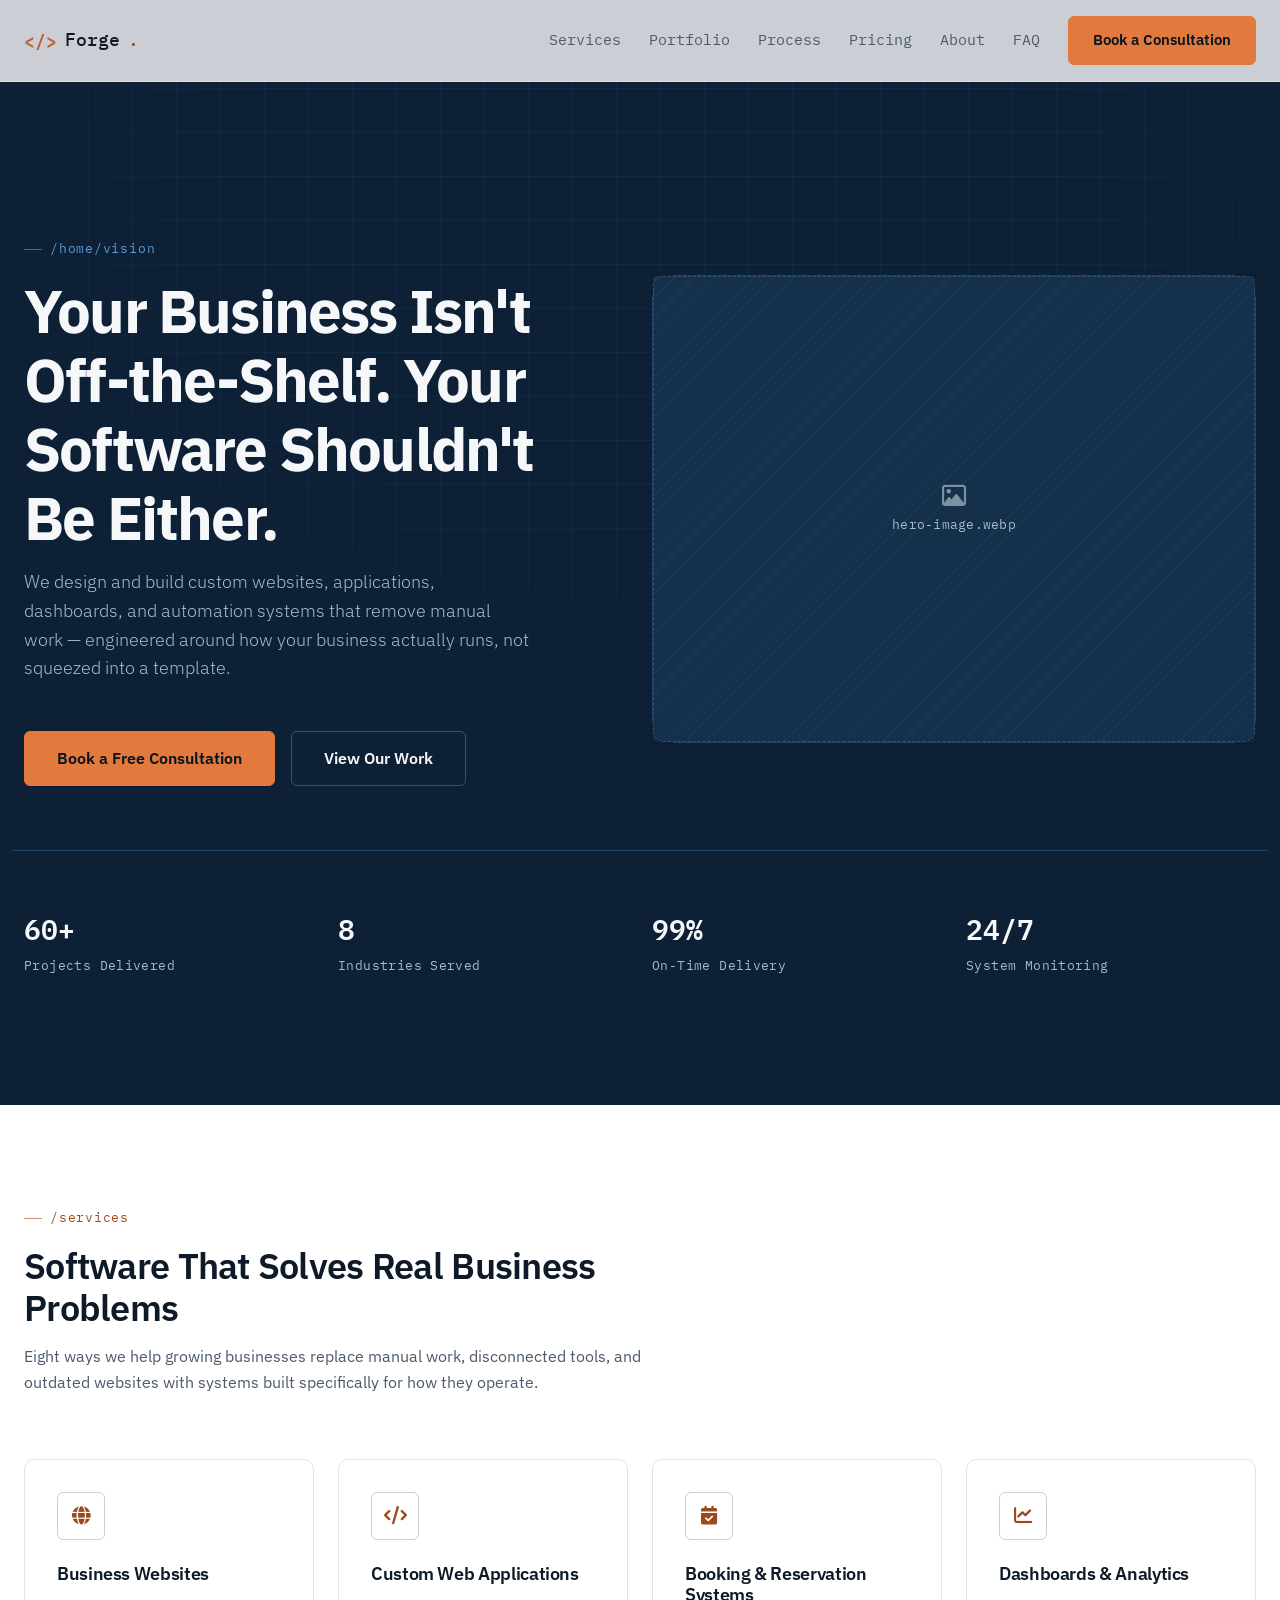
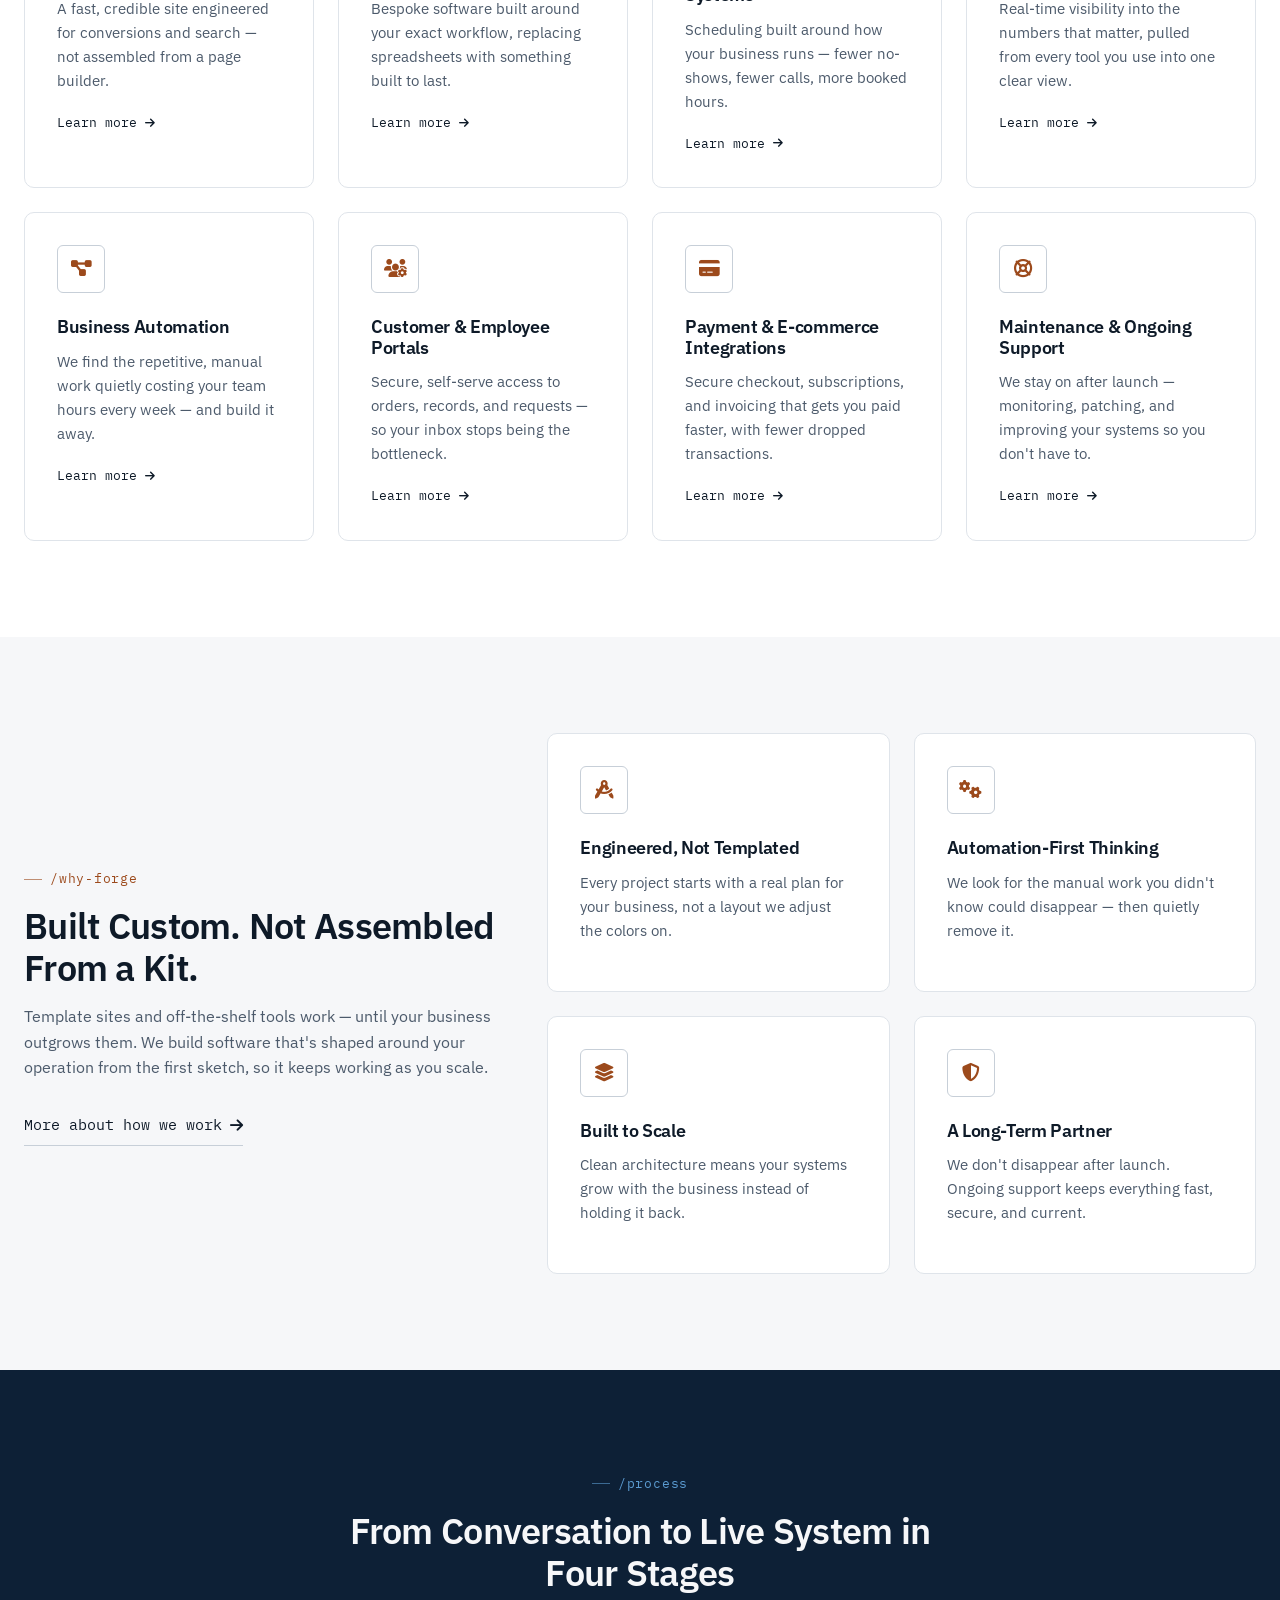
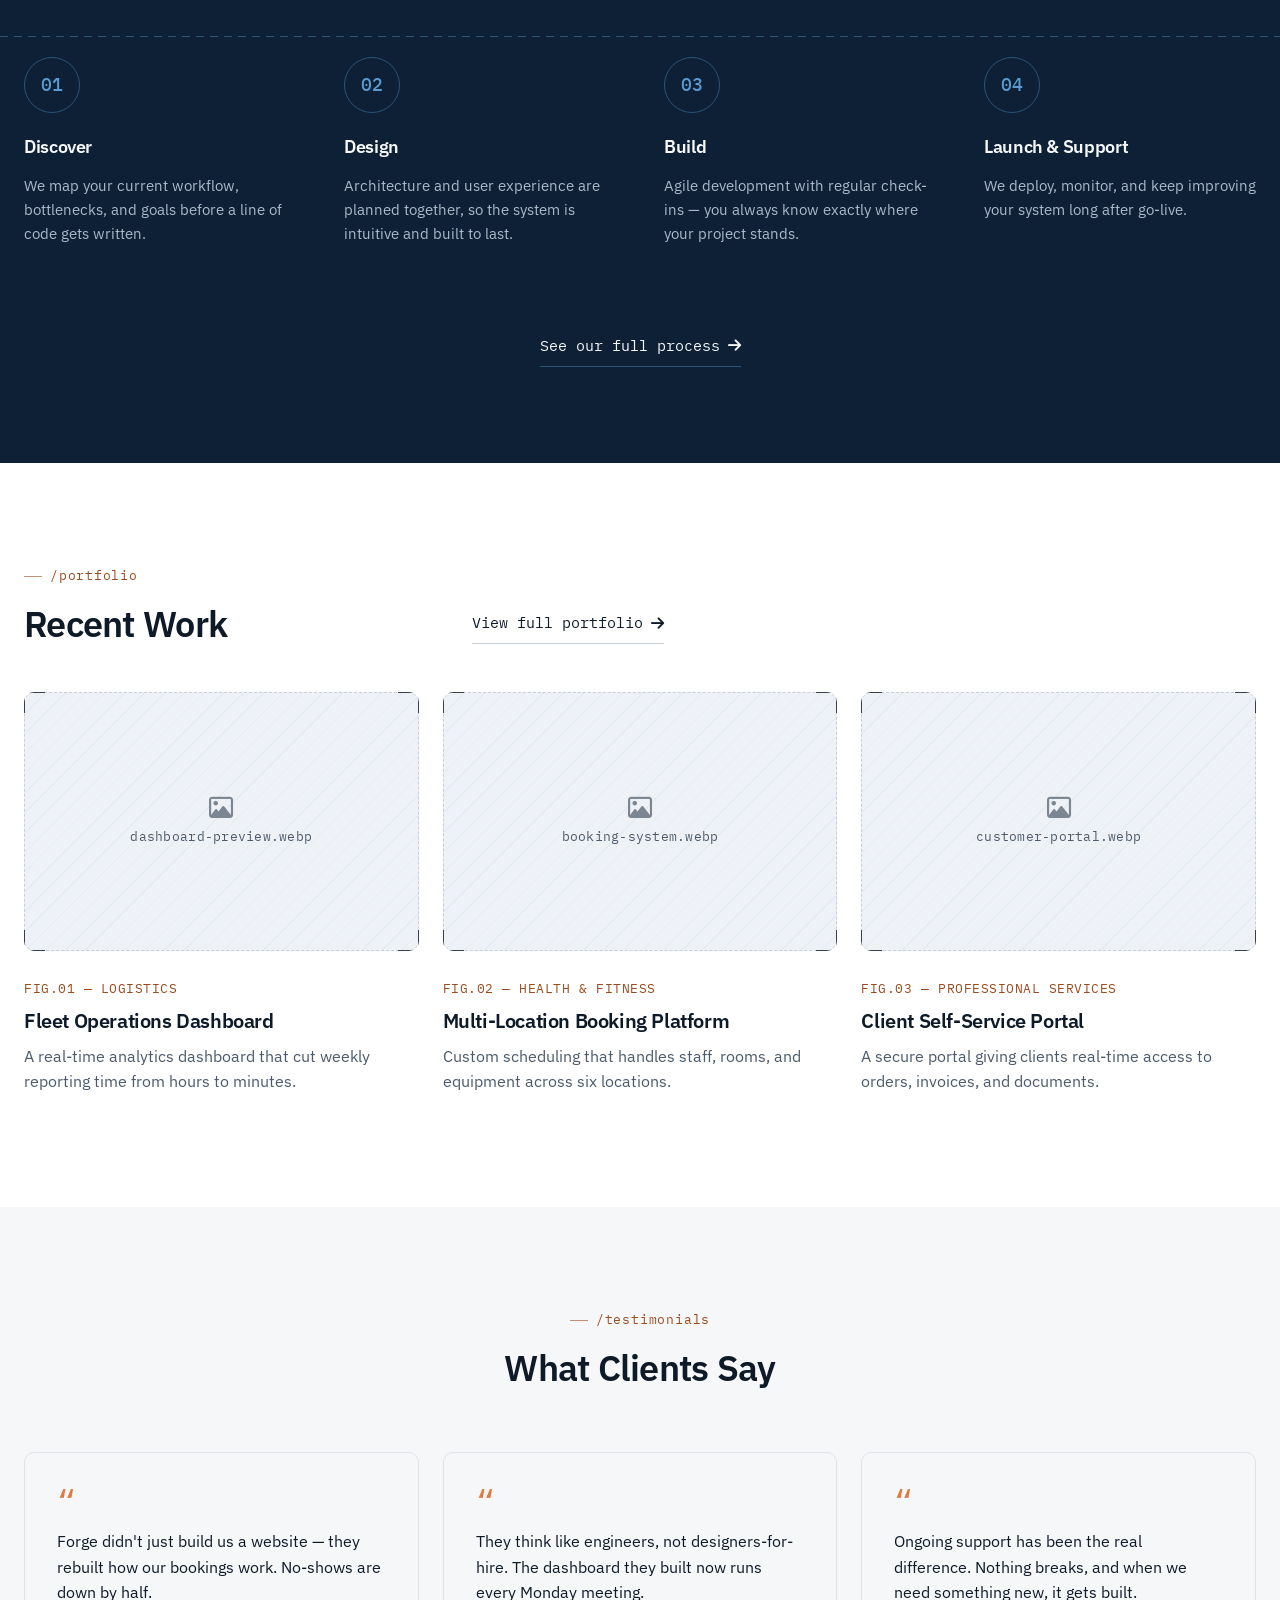
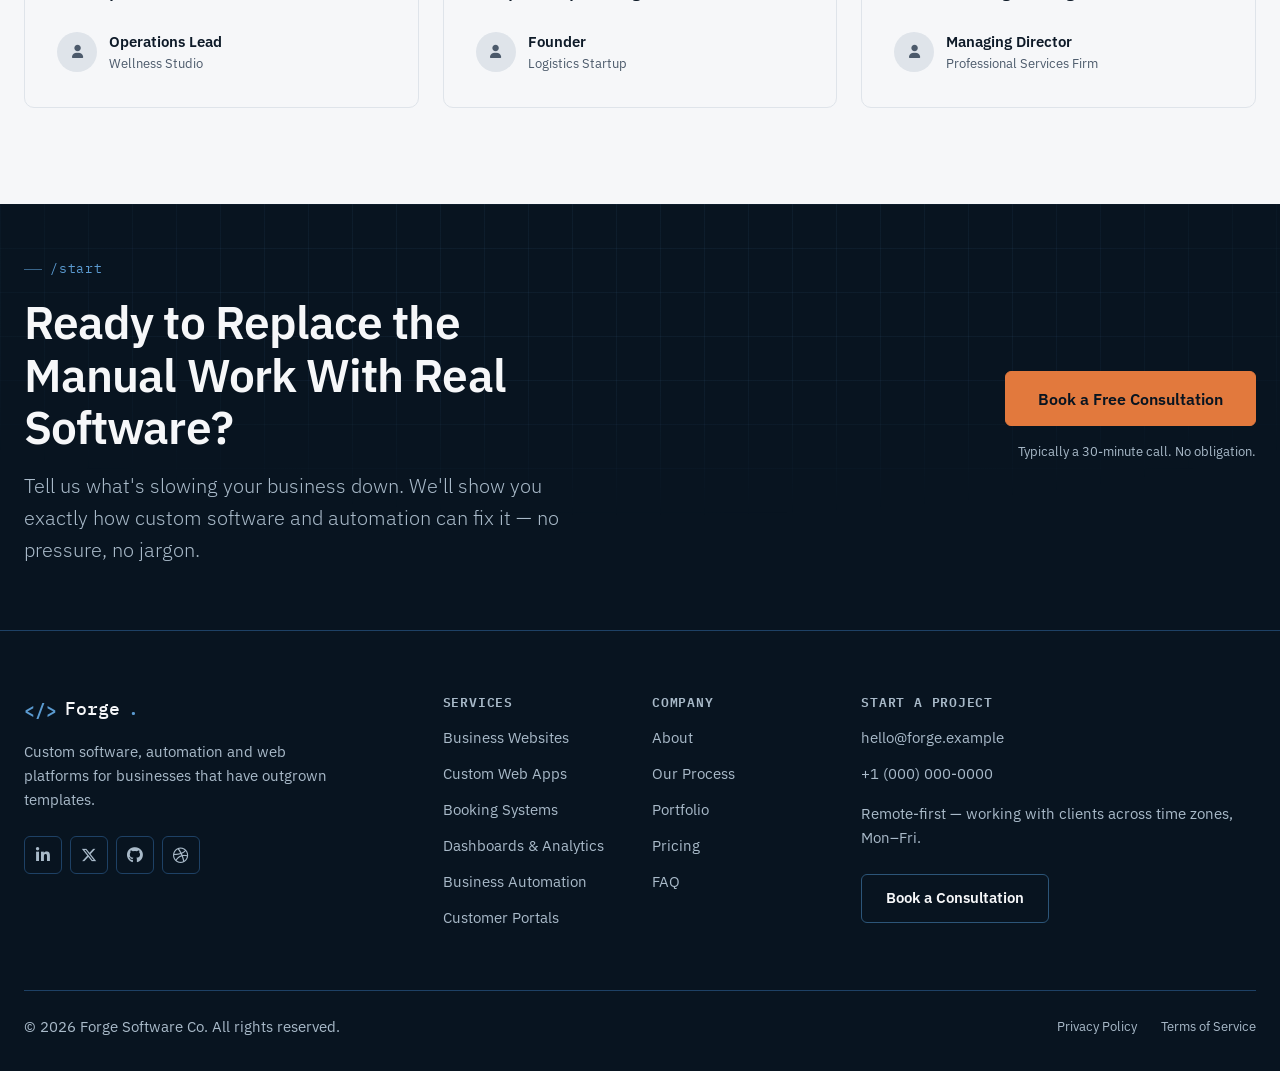
<file: front-end/templates/index.html>
<!DOCTYPE html>
<html lang="en">
<head>
<meta charset="UTF-8">
<meta name="viewport" content="width=device-width, initial-scale=1.0">
<title>Forge — Custom Software, Automation & Web Applications</title>
<meta name="description" content="Forge designs and builds custom websites, applications, dashboards, and automation systems that eliminate manual work for growing businesses.">
<meta name="theme-color" content="#0D2036">

<meta property="og:title" content="Forge — Custom Software, Automation & Web Applications">
<meta property="og:description" content="Forge designs and builds custom websites, applications, dashboards, and automation systems that eliminate manual work for growing businesses.">
<meta property="og:type" content="website">

<link rel="preconnect" href="https://fonts.googleapis.com">
<link rel="preconnect" href="https://fonts.gstatic.com" crossorigin>
<link href="https://fonts.googleapis.com/css2?family=IBM+Plex+Sans:wght@400;500;600;700&family=IBM+Plex+Mono:wght@400;500&display=swap" rel="stylesheet">

<link rel="stylesheet" href="https://cdnjs.cloudflare.com/ajax/libs/bootstrap/5.3.3/css/bootstrap.min.css">
<link rel="stylesheet" href="https://cdnjs.cloudflare.com/ajax/libs/font-awesome/6.5.2/css/all.min.css">

<style>
/* ==========================================================================
   FORGE — Software Agency Design System
   Original stylesheet built on Bootstrap 5 utilities.
   Signature concept: "The Blueprint" — custom software starts with a plan,
   not a template. Drafting-grid textures, registration-mark corner brackets,
   and schematic connector lines carry that idea through every section.
   ========================================================================== */

/* --------------------------------------------------------------------------
   1. DESIGN TOKENS
   -------------------------------------------------------------------------- */
:root {
  /* --- Color: neutrals (light surfaces) --- */
  --paper-0:    #FFFFFF;
  --paper-50:   #F6F7F9;
  --paper-100:  #EEF1F5;
  --paper-200:  #DFE4EA;
  --paper-300:  #C7CFD8;

  /* --- Color: ink (dark surfaces) --- */
  --ink-950:    #081420;
  --ink-900:    #0D2036;
  --ink-800:    #15304B;
  --ink-700:    #1E4165;
  --ink-600:    #2C5578;

  /* --- Color: text --- */
  --text-900:        #0E1A28;  /* primary text on light — 16.4:1  */
  --text-600:         #4C5A6B; /* secondary text on light — 6.6:1 */
  --text-inverse:      #F6F7F9; /* primary text on dark — 15.3:1  */
  --text-inverse-muted:#A9BAC9; /* secondary text on dark — 8.3:1 */

  /* --- Color: accent system --- */
  --line-blue:      #5B9BD1;         /* drafting-line blue, decorative/technical */
  --line-blue-soft:  rgba(91,155,209,.14);
  --line-blue-faint: rgba(91,155,209,.07);
  --signal-500:     #E2793D;         /* copper signal — primary CTA fill */
  --signal-600:     #C15F27;         /* hover state */
  --signal-700:     #9C4A1C;         /* AA-safe on paper for links/small text — 5.75:1 */
  --signal-soft:     rgba(226,121,61,.12);

  /* --- Typography --- */
  --font-sans: 'IBM Plex Sans', -apple-system, BlinkMacSystemFont, 'Segoe UI', sans-serif;
  --font-mono: 'IBM Plex Mono', ui-monospace, SFMono-Regular, Menlo, monospace;

  --text-xs:   0.8125rem;
  --text-sm:   0.9375rem;
  --text-base: 1rem;
  --text-lg:   1.125rem;
  --text-xl:   1.25rem;
  --text-2xl:  clamp(1.5rem, 1.35rem + 0.6vw, 1.75rem);
  --text-3xl:  clamp(1.875rem, 1.6rem + 1.1vw, 2.25rem);
  --text-4xl:  clamp(2.25rem, 1.85rem + 1.7vw, 2.875rem);
  --text-5xl:  clamp(2.75rem, 2.05rem + 2.9vw, 3.75rem);

  /* --- Spacing (4px base grid) --- */
  --space-1: 0.25rem;
  --space-2: 0.5rem;
  --space-3: 0.75rem;
  --space-4: 1rem;
  --space-5: 1.5rem;
  --space-6: 2rem;
  --space-7: 3rem;
  --space-8: 4rem;
  --space-9: 6rem;
  --space-10: 8rem;

  /* --- Radius (restrained — hairlines carry most of the structure) --- */
  --radius-sm: 6px;
  --radius-md: 10px;
  --radius-lg: 18px;
  --radius-full: 999px;

  /* --- Shadow (used sparingly, mostly on hover/interaction) --- */
  --shadow-sm: 0 1px 2px rgba(14,26,40,.06);
  --shadow-md: 0 12px 28px -8px rgba(14,26,40,.16);
  --shadow-lg: 0 32px 64px -16px rgba(8,20,32,.28);

  /* --- Motion --- */
  --ease-out: cubic-bezier(.16,1,.3,1);
  --t-fast: 150ms;
  --t-base: 300ms;
  --t-slow: 500ms;

  /* --- Bootstrap 5.3 variable overrides (light reskin, not a rebuild) --- */
  --bs-font-sans-serif: var(--font-sans);
  --bs-body-font-family: var(--font-sans);
  --bs-body-color: var(--text-900);
  --bs-body-bg: var(--paper-0);
  --bs-primary: var(--signal-600);
  --bs-primary-rgb: 193, 95, 39;
  --bs-link-color: var(--signal-700);
  --bs-link-hover-color: var(--signal-600);
  --bs-border-radius: var(--radius-md);
  --bs-border-color: var(--paper-200);
}

/* --------------------------------------------------------------------------
   2. RESET & BASE
   -------------------------------------------------------------------------- */
*, *::before, *::after { box-sizing: border-box; }

html {
  scroll-behavior: smooth;
  scroll-padding-top: 88px;
}

body {
  font-family: var(--font-sans);
  color: var(--text-900);
  background: var(--paper-0);
  line-height: 1.6;
  -webkit-font-smoothing: antialiased;
  text-rendering: optimizeLegibility;
}

h1, h2, h3, h4, h5, h6 {
  font-family: var(--font-sans);
  font-weight: 600;
  line-height: 1.15;
  letter-spacing: -0.02em;
  color: var(--text-900);
  margin-bottom: var(--space-4);
}
.text-on-dark h1, .text-on-dark h2, .text-on-dark h3, .text-on-dark p { color: var(--text-inverse); }

h1 { font-weight: 700; letter-spacing: -0.03em; }

p { color: var(--text-600); }
.text-on-dark p { color: var(--text-inverse-muted); }

a { text-decoration: none; }

img, svg { max-width: 100%; display: block; }

::selection { background: var(--signal-500); color: var(--ink-950); }

/* Focus visibility — never remove focus outlines, only restyle them */
:focus-visible {
  outline: 2px solid var(--signal-600);
  outline-offset: 3px;
  border-radius: 4px;
}
.text-on-dark :focus-visible { outline-color: var(--line-blue); }

/* Skip link */
.skip-link {
  position: absolute;
  left: var(--space-4);
  top: -60px;
  background: var(--ink-950);
  color: var(--text-inverse);
  padding: var(--space-3) var(--space-5);
  border-radius: var(--radius-sm);
  z-index: 1100;
  font-family: var(--font-mono);
  font-size: var(--text-sm);
  transition: top var(--t-base) var(--ease-out);
}
.skip-link:focus { top: var(--space-4); color: var(--text-inverse); }

@media (prefers-reduced-motion: reduce) {
  *, *::before, *::after {
    animation-duration: 0.001ms !important;
    animation-iteration-count: 1 !important;
    transition-duration: 0.001ms !important;
    scroll-behavior: auto !important;
  }
}

/* --------------------------------------------------------------------------
   3. LAYOUT UTILITIES
   -------------------------------------------------------------------------- */
.container-wide { max-width: 1320px; }

.section { padding-block: var(--space-9); }
.section-sm { padding-block: var(--space-7); }
@media (max-width: 767.98px) {
  .section { padding-block: var(--space-8); }
  .section-sm { padding-block: var(--space-6); }
}

.section-ink { background: var(--ink-900); position: relative; overflow: hidden; }
.section-paper-alt { background: var(--paper-50); }

.eyebrow {
  display: inline-flex;
  align-items: center;
  gap: var(--space-2);
  font-family: var(--font-mono);
  font-size: var(--text-xs);
  letter-spacing: 0.06em;
  color: var(--signal-700);
  margin-bottom: var(--space-4);
}
.text-on-dark .eyebrow { color: var(--line-blue); }
.eyebrow::before { content: ''; width: 18px; height: 1px; background: currentColor; opacity: .6; }

.section-head { max-width: 640px; margin-bottom: var(--space-8); }
.section-head.mx-auto { text-align: center; }

/* --------------------------------------------------------------------------
   4. SIGNATURE: BLUEPRINT GRID + CORNER BRACKETS
   -------------------------------------------------------------------------- */
.blueprint-grid {
  position: absolute;
  inset: 0;
  background-image:
    linear-gradient(var(--line-blue-faint) 1px, transparent 1px),
    linear-gradient(90deg, var(--line-blue-faint) 1px, transparent 1px);
  background-size: 44px 44px;
  mask-image: radial-gradient(ellipse 80% 60% at 50% 20%, black 40%, transparent 90%);
  pointer-events: none;
}

.bracket-frame { position: relative; }
.bracket-frame::before,
.bracket-frame::after,
.bracket-frame .bf-tr,
.bracket-frame .bf-bl {
  content: '';
  position: absolute;
  width: 22px;
  height: 22px;
  border-color: var(--line-blue);
  opacity: .8;
}
.bracket-frame::before { top: -1px; left: -1px; border-top: 2px solid; border-left: 2px solid; }
.bracket-frame::after  { bottom: -1px; right: -1px; border-bottom: 2px solid; border-right: 2px solid; }
.bracket-frame .bf-tr  { top: -1px; right: -1px; border-top: 2px solid; border-right: 2px solid; }
.bracket-frame .bf-bl  { bottom: -1px; left: -1px; border-bottom: 2px solid; border-left: 2px solid; }

.spec-tag {
  font-family: var(--font-mono);
  font-size: var(--text-xs);
  letter-spacing: .04em;
  color: var(--text-600);
  display: inline-block;
}
.text-on-dark .spec-tag { color: var(--text-inverse-muted); }

/* --------------------------------------------------------------------------
   5. NAVBAR
   -------------------------------------------------------------------------- */
.site-header {
  position: fixed;
  top: 0; left: 0; right: 0;
  z-index: 1000;
  background: rgba(246,247,249,.82);
  backdrop-filter: blur(14px);
  -webkit-backdrop-filter: blur(14px);
  border-bottom: 1px solid var(--paper-200);
  transition: box-shadow var(--t-base) var(--ease-out);
}
.site-header.is-scrolled { box-shadow: var(--shadow-sm); }

.site-header .navbar { padding-block: var(--space-4); }

.brand {
  display: inline-flex;
  align-items: center;
  gap: var(--space-2);
  font-family: var(--font-mono);
  font-weight: 500;
  font-size: var(--text-lg);
  color: var(--text-900);
}
.brand .brand-mark {
  color: var(--signal-600);
  font-weight: 600;
}

.nav-link-custom {
  font-family: var(--font-mono);
  font-size: var(--text-sm);
  color: var(--text-600);
  padding: var(--space-2) var(--space-3) !important;
  position: relative;
  transition: color var(--t-fast) var(--ease-out);
}
.nav-link-custom::after {
  content: '';
  position: absolute;
  left: var(--space-3); right: var(--space-3); bottom: 0;
  height: 2px;
  background: var(--signal-600);
  transform: scaleX(0);
  transform-origin: left;
  transition: transform var(--t-base) var(--ease-out);
}
.nav-link-custom:hover, .nav-link-custom:focus-visible, .nav-link-custom.active { color: var(--text-900); }
.nav-link-custom:hover::after, .nav-link-custom.active::after { transform: scaleX(1); }

.btn-nav-cta { margin-left: var(--space-3); }

@media (max-width: 991.98px) {
  .site-header .navbar-collapse {
    background: var(--paper-0);
    margin-top: var(--space-4);
    padding: var(--space-5);
    border-radius: var(--radius-lg);
    border: 1px solid var(--paper-200);
    box-shadow: var(--shadow-md);
  }
  .nav-link-custom::after { display: none; }
  .btn-nav-cta { margin-left: 0; margin-top: var(--space-3); width: 100%; }
}

/* --------------------------------------------------------------------------
   6. BUTTONS
   -------------------------------------------------------------------------- */
.btn { font-family: var(--font-sans); font-weight: 600; font-size: var(--text-sm); border-radius: var(--radius-sm); padding: 0.75rem 1.5rem; transition: transform var(--t-fast) var(--ease-out), box-shadow var(--t-fast) var(--ease-out), background-color var(--t-fast) var(--ease-out), border-color var(--t-fast) var(--ease-out); }
.btn:active { transform: translateY(1px); }

.btn-signal {
  background: var(--signal-500);
  border: 1px solid var(--signal-500);
  color: var(--ink-950); /* 6.2:1 verified */
}
.btn-signal:hover, .btn-signal:focus-visible { background: var(--signal-600); border-color: var(--signal-600); color: var(--ink-950); box-shadow: var(--shadow-md); }

.btn-outline-ink {
  background: transparent;
  border: 1px solid var(--paper-300);
  color: var(--text-900);
}
.btn-outline-ink:hover, .btn-outline-ink:focus-visible { border-color: var(--text-900); background: var(--paper-50); color: var(--text-900); }

.text-on-dark .btn-outline-ink { border-color: var(--ink-600); color: var(--text-inverse); }
.text-on-dark .btn-outline-ink:hover { border-color: var(--line-blue); background: var(--ink-800); color: var(--text-inverse); }

.btn-ghost-arrow {
  display: inline-flex;
  align-items: center;
  gap: var(--space-2);
  font-family: var(--font-mono);
  font-size: var(--text-sm);
  color: var(--text-900);
  padding: var(--space-2) 0;
  border-bottom: 1px solid var(--paper-300);
}
.btn-ghost-arrow i { transition: transform var(--t-base) var(--ease-out); }
.btn-ghost-arrow:hover { color: var(--signal-700); border-color: var(--signal-700); }
.btn-ghost-arrow:hover i { transform: translateX(4px); }
.text-on-dark .btn-ghost-arrow { color: var(--text-inverse); border-color: var(--ink-600); }
.text-on-dark .btn-ghost-arrow:hover { color: var(--line-blue); border-color: var(--line-blue); }

.btn-lg { padding: 0.9rem 2rem; font-size: var(--text-base); }

/* --------------------------------------------------------------------------
   7. HERO
   -------------------------------------------------------------------------- */
.hero {
  background: var(--ink-900);
  padding-top: calc(var(--space-10) + 72px);
  padding-bottom: var(--space-9);
  position: relative;
}
.hero .hero-inner { position: relative; z-index: 2; padding: var(--space-6); }
.hero h1 { font-size: var(--text-5xl); max-width: 15ch; }
.hero .lead { font-size: var(--text-lg); max-width: 46ch; color: var(--text-inverse-muted); }

.hero-visual {
  aspect-ratio: 4 / 3.1;
  background: linear-gradient(160deg, var(--ink-800), var(--ink-950));
  border: 1px solid var(--ink-700);
}

.trust-strip {
  border-top: 1px solid var(--ink-700);
  margin-top: var(--space-8);
  padding-top: var(--space-6);
}
.trust-strip .trust-stat { font-family: var(--font-mono); }
.trust-strip .trust-stat .num { display: block; font-size: var(--text-2xl); color: var(--text-inverse); font-weight: 600; }
.trust-strip .trust-stat .label { font-size: var(--text-xs); color: var(--text-inverse-muted); letter-spacing: .03em; }

/* --------------------------------------------------------------------------
   8. IMAGE PLACEHOLDER
   -------------------------------------------------------------------------- */
.img-placeholder {
  width: 100%; height: 100%;
  display: flex; flex-direction: column; align-items: center; justify-content: center;
  gap: var(--space-2);
  background:
    repeating-linear-gradient(135deg, var(--line-blue-faint) 0 1px, transparent 1px 14px),
    var(--paper-100);
  border: 1px dashed var(--paper-300);
  border-radius: var(--radius-md);
  color: var(--text-600);
  text-align: center;
  padding: var(--space-4);
}
.text-on-dark .img-placeholder { background: repeating-linear-gradient(135deg, var(--line-blue-faint) 0 1px, transparent 1px 14px), var(--ink-800); border-color: var(--ink-600); color: var(--text-inverse-muted); }
.img-placeholder i { font-size: 1.5rem; opacity: .7; }
.img-placeholder span { font-family: var(--font-mono); font-size: var(--text-xs); letter-spacing: .02em; }

/* --------------------------------------------------------------------------
   9. CARDS — services, features, portfolio, testimonials
   -------------------------------------------------------------------------- */
.card-custom {
  background: var(--paper-0);
  border: 1px solid var(--paper-200);
  border-radius: var(--radius-md);
  padding: var(--space-6);
  height: 100%;
  transition: transform var(--t-base) var(--ease-out), box-shadow var(--t-base) var(--ease-out), border-color var(--t-base) var(--ease-out);
}
.card-custom:hover { transform: translateY(-4px); box-shadow: var(--shadow-md); border-color: var(--paper-300); }

.card-icon {
  width: 48px; height: 48px;
  display: inline-flex; align-items: center; justify-content: center;
  border: 1px solid var(--paper-300);
  border-radius: var(--radius-sm);
  color: var(--signal-700);
  font-size: 1.15rem;
  margin-bottom: var(--space-5);
  transition: border-color var(--t-base) var(--ease-out), color var(--t-base) var(--ease-out);
}
.card-custom:hover .card-icon { border-color: var(--signal-500); color: var(--signal-600); }

.card-custom h3 { font-size: var(--text-lg); margin-bottom: var(--space-3); }
.card-custom p { font-size: var(--text-sm); margin-bottom: var(--space-4); }

.card-link { font-family: var(--font-mono); font-size: var(--text-xs); color: var(--text-900); display: inline-flex; align-items: center; gap: var(--space-2); }
.card-link i { font-size: .7rem; transition: transform var(--t-base) var(--ease-out); }
.card-custom:hover .card-link { color: var(--signal-700); }
.card-custom:hover .card-link i { transform: translateX(3px); }

/* Portfolio */
.portfolio-card .portfolio-media { aspect-ratio: 16/10.5; margin-bottom: var(--space-5); border-radius: var(--radius-md); overflow: hidden; }
.portfolio-card .portfolio-media .img-placeholder { border-radius: var(--radius-md); }
.portfolio-tag { font-family: var(--font-mono); font-size: var(--text-xs); color: var(--signal-700); letter-spacing: .04em; }
.portfolio-card h3 { font-size: var(--text-xl); margin: var(--space-2) 0 var(--space-3); }

/* Testimonials */
.testimonial-card { background: var(--paper-50); border: 1px solid var(--paper-200); border-radius: var(--radius-md); padding: var(--space-6); height: 100%; }
.testimonial-card .quote-mark { font-family: var(--font-mono); font-size: 2rem; color: var(--signal-500); line-height: 1; margin-bottom: var(--space-3); display: block; }
.testimonial-card p.quote { color: var(--text-900); font-size: var(--text-base); margin-bottom: var(--space-5); }
.testimonial-card .attribution { display: flex; align-items: center; gap: var(--space-3); }
.testimonial-card .avatar-ph { width: 40px; height: 40px; border-radius: 50%; background: var(--paper-200); display: flex; align-items: center; justify-content: center; color: var(--text-600); font-size: .8rem; flex-shrink: 0; }
.testimonial-card .who { font-size: var(--text-sm); font-weight: 600; color: var(--text-900); }
.testimonial-card .role { font-size: var(--text-xs); color: var(--text-600); }

/* --------------------------------------------------------------------------
   10. PROCESS — connector line diagram (order is real, so numbering earns its keep)
   -------------------------------------------------------------------------- */
.process-track { position: relative; }
.process-track::before {
  content: '';
  position: absolute;
  top: 27px; left: 0; right: 0;
  height: 1px;
  background: repeating-linear-gradient(90deg, var(--paper-300) 0 8px, transparent 8px 14px);
  z-index: 0;
}
.text-on-dark .process-track::before { background: repeating-linear-gradient(90deg, var(--ink-600) 0 8px, transparent 8px 14px); }
@media (max-width: 767.98px) {
  .process-track::before { top: 0; bottom: 0; left: 27px; right: auto; width: 1px; height: auto; background: repeating-linear-gradient(180deg, var(--paper-300) 0 8px, transparent 8px 14px); }
  .text-on-dark .process-track::before { background: repeating-linear-gradient(180deg, var(--ink-600) 0 8px, transparent 8px 14px); }
}

.process-step { position: relative; z-index: 1; }
.process-step .step-node {
  width: 56px; height: 56px;
  border-radius: 50%;
  background: var(--paper-0);
  border: 1px solid var(--paper-300);
  display: flex; align-items: center; justify-content: center;
  font-family: var(--font-mono);
  font-weight: 500;
  font-size: var(--text-lg);
  color: var(--signal-700);
  margin-bottom: var(--space-5);
}
.text-on-dark .process-step .step-node { background: var(--ink-900); border-color: var(--ink-600); color: var(--line-blue); }
.process-step h3 { font-size: var(--text-lg); }
.process-step p { font-size: var(--text-sm); }

/* --------------------------------------------------------------------------
   11. STATS
   -------------------------------------------------------------------------- */
.stat-block { text-align: center; }
.stat-block .stat-num { font-family: var(--font-mono); font-size: var(--text-3xl); font-weight: 500; color: var(--text-900); }
.stat-block .stat-label { font-size: var(--text-sm); color: var(--text-600); }
.text-on-dark .stat-block .stat-num { color: var(--text-inverse); }

/* --------------------------------------------------------------------------
   12. CTA BAND
   -------------------------------------------------------------------------- */
.cta-band { background: var(--ink-950); position: relative; overflow: hidden; }
.cta-band h2 { font-size: var(--text-4xl); max-width: 18ch; }
.cta-band .lead { max-width: 48ch; }

/* --------------------------------------------------------------------------
   13. FOOTER
   -------------------------------------------------------------------------- */
.site-footer { background: var(--ink-950); border-top: 1px solid var(--ink-700); padding-block: var(--space-8) var(--space-6); }
.site-footer h6 { font-family: var(--font-mono); font-size: var(--text-xs); letter-spacing: .06em; text-transform: uppercase; color: var(--text-inverse-muted); margin-bottom: var(--space-4); }
.site-footer a.footer-link { color: var(--text-inverse-muted); font-size: var(--text-sm); display: block; margin-bottom: var(--space-3); transition: color var(--t-fast); }
.site-footer a.footer-link:hover { color: var(--text-inverse); }
.site-footer p { color: var(--text-inverse-muted); font-size: var(--text-sm); }
.footer-bottom { border-top: 1px solid var(--ink-700); margin-top: var(--space-7); padding-top: var(--space-5); font-size: var(--text-xs); color: var(--text-inverse-muted); }
.footer-bottom a { color: var(--text-inverse-muted); }
.footer-bottom a:hover { color: var(--text-inverse); }

.social-icon {
  width: 38px; height: 38px;
  display: inline-flex; align-items: center; justify-content: center;
  border: 1px solid var(--ink-700);
  border-radius: var(--radius-sm);
  color: var(--text-inverse-muted);
  transition: all var(--t-fast) var(--ease-out);
}
.social-icon:hover { border-color: var(--line-blue); color: var(--line-blue); }

/* --------------------------------------------------------------------------
   14. FORMS
   -------------------------------------------------------------------------- */
.form-label-custom { font-family: var(--font-mono); font-size: var(--text-xs); letter-spacing: .03em; color: var(--text-600); text-transform: uppercase; margin-bottom: var(--space-2); display: block; }
.form-control-custom, .form-select-custom {
  width: 100%;
  background: var(--paper-0);
  border: 1px solid var(--paper-300);
  border-radius: var(--radius-sm);
  padding: 0.75rem 1rem;
  font-family: var(--font-sans);
  font-size: var(--text-sm);
  color: var(--text-900);
  transition: border-color var(--t-fast), box-shadow var(--t-fast);
}
.form-control-custom:focus, .form-select-custom:focus {
  outline: none;
  border-color: var(--signal-600);
  box-shadow: 0 0 0 3px var(--signal-soft);
}
textarea.form-control-custom { min-height: 140px; resize: vertical; }
.form-hint { font-size: var(--text-xs); color: var(--text-600); margin-top: var(--space-2); }
.required-mark { color: var(--signal-700); }

/* --------------------------------------------------------------------------
   15. ACCORDION (FAQ) — restyle of Bootstrap accordion
   -------------------------------------------------------------------------- */
.accordion-custom .accordion-item { background: transparent; border: none; border-bottom: 1px solid var(--paper-200); border-radius: 0; }
.accordion-custom .accordion-button { background: transparent; color: var(--text-900); font-weight: 600; padding: var(--space-5) 0; box-shadow: none; }
.accordion-custom .accordion-button:not(.collapsed) { color: var(--signal-700); background: transparent; box-shadow: none; }
.accordion-custom .accordion-button::after { filter: none; }
.accordion-custom .accordion-body { padding: 0 0 var(--space-5); color: var(--text-600); font-size: var(--text-sm); }
.accordion-custom .accordion-button:focus { box-shadow: none; outline: 2px solid var(--signal-600); outline-offset: -2px; }

/* --------------------------------------------------------------------------
   16. BADGES
   -------------------------------------------------------------------------- */
.tag-pill {
  display: inline-flex; align-items: center; gap: var(--space-2);
  font-family: var(--font-mono); font-size: var(--text-xs);
  padding: var(--space-2) var(--space-3);
  border: 1px solid var(--paper-300);
  border-radius: var(--radius-full);
  color: var(--text-600);
}
.text-on-dark .tag-pill { border-color: var(--ink-600); color: var(--text-inverse-muted); }

/* --------------------------------------------------------------------------
   17. SCROLL-REVEAL ANIMATIONS
   -------------------------------------------------------------------------- */
.reveal { opacity: 0; transform: translateY(24px); transition: opacity var(--t-slow) var(--ease-out), transform var(--t-slow) var(--ease-out); }
.reveal.is-visible { opacity: 1; transform: translateY(0); }
.reveal-delay-1 { transition-delay: 80ms; }
.reveal-delay-2 { transition-delay: 160ms; }
.reveal-delay-3 { transition-delay: 240ms; }
.reveal-delay-4 { transition-delay: 320ms; }

/* --------------------------------------------------------------------------
   18. BACK TO TOP
   -------------------------------------------------------------------------- */
.back-to-top {
  position: fixed;
  right: var(--space-5); bottom: var(--space-5);
  width: 44px; height: 44px;
  border-radius: 50%;
  background: var(--ink-950);
  color: var(--text-inverse);
  border: 1px solid var(--ink-700);
  display: flex; align-items: center; justify-content: center;
  opacity: 0; visibility: hidden; transform: translateY(8px);
  transition: all var(--t-base) var(--ease-out);
  z-index: 900;
}
.back-to-top.is-visible { opacity: 1; visibility: visible; transform: translateY(0); }
.back-to-top:hover { background: var(--signal-600); border-color: var(--signal-600); color: var(--ink-950); }

/* --------------------------------------------------------------------------
   19. UTILITIES — type scale, signal color, spacing beyond Bootstrap's 0–5
   -------------------------------------------------------------------------- */
.text-xs   { font-size: var(--text-xs) !important; }
.text-sm   { font-size: var(--text-sm) !important; }
.text-lg   { font-size: var(--text-lg) !important; }
.text-xl   { font-size: var(--text-xl) !important; }
.text-2xl  { font-size: var(--text-2xl) !important; }
.text-3xl  { font-size: var(--text-3xl) !important; }
.text-4xl  { font-size: var(--text-4xl) !important; }
.text-5xl  { font-size: var(--text-5xl) !important; }

.text-signal-600 { color: var(--signal-600) !important; }
.text-signal-700 { color: var(--signal-700) !important; }

.mt-6 { margin-top: var(--space-8) !important; }
.mt-7 { margin-top: var(--space-9) !important; }
.mb-6 { margin-bottom: var(--space-8) !important; }
.gap-6 { gap: var(--space-8) !important; }

/* --------------------------------------------------------------------------
   20. RESPONSIVE FINE-TUNING
   -------------------------------------------------------------------------- */
@media (max-width: 575.98px) {
  .hero h1 { font-size: var(--text-4xl); }
  .cta-band h2 { font-size: var(--text-3xl); }
}

</style>
</head>
<body>

<a class="skip-link" href="#main">Skip to main content</a>
<header class="site-header">
  <nav class="navbar navbar-expand-lg container-wide mx-auto px-4" aria-label="Primary">
    <a class="navbar-brand brand" href="index.html">
      <span class="brand-mark">&lt;/&gt;</span>Forge<span class="text-signal-700">.</span>
    </a>
    <button class="navbar-toggler border-0 shadow-none" type="button" data-bs-toggle="collapse" data-bs-target="#primaryNav" aria-controls="primaryNav" aria-expanded="false" aria-label="Toggle navigation menu">
      <i class="fa-solid fa-bars fs-4" aria-hidden="true"></i>
    </button>
    <div class="collapse navbar-collapse" id="primaryNav">
      <ul class="navbar-nav ms-auto align-items-lg-center gap-lg-1">
        <li class="nav-item dropdown">
          <a class="nav-link nav-link-custom dropdown-toggle" href="services.html" id="servicesDropdown" role="button" data-bs-toggle="dropdown" aria-expanded="false">Services</a>
          <ul class="dropdown-menu border-0 shadow-lg p-2" aria-labelledby="servicesDropdown" style="border-radius: var(--radius-md);">
            <li><a class="dropdown-item py-2" href="services.html">All Services</a></li>
            <li><a class="dropdown-item py-2" href="custom-software.html">Custom Software</a></li>
          </ul>
        </li>
        <li class="nav-item"><a class="nav-link nav-link-custom" href="portfolio.html">Portfolio</a></li>
        <li class="nav-item"><a class="nav-link nav-link-custom" href="process.html">Process</a></li>
        <li class="nav-item"><a class="nav-link nav-link-custom" href="pricing.html">Pricing</a></li>
        <li class="nav-item"><a class="nav-link nav-link-custom" href="about.html">About</a></li>
        <li class="nav-item"><a class="nav-link nav-link-custom" href="faq.html">FAQ</a></li>
        <li class="nav-item"><a class="btn btn-signal btn-nav-cta" href="contact.html">Book a Consultation</a></li>
      </ul>
    </div>
  </nav>
</header>


<main id="main">

  <!-- ============ HERO ============ -->
  <section class="hero text-on-dark">
    <div class="blueprint-grid" aria-hidden="true"></div>
    <div class="container-wide mx-auto px-4 hero-inner">
      <div class="row align-items-center gy-6">
        <div class="col-lg-6">
          <span class="eyebrow">/home/vision</span>
          <h1>Your Business Isn't Off-the-Shelf. Your Software Shouldn't Be Either.</h1>
          <p class="lead">We design and build custom websites, applications, dashboards, and automation systems that remove manual work — engineered around how your business actually runs, not squeezed into a template.</p>
          <div class="d-flex flex-wrap gap-3 mt-5">
            <a href="contact.html" class="btn btn-signal btn-lg">Book a Free Consultation</a>
            <a href="portfolio.html" class="btn btn-outline-ink btn-lg">View Our Work</a>
          </div>
        </div>
        <div class="col-lg-6">
          <div class="bracket-frame">
            <span class="bf-tr" aria-hidden="true"></span><span class="bf-bl" aria-hidden="true"></span>
            <div class="hero-visual rounded-3 d-flex">
              <div class="img-placeholder">
                <i class="fa-regular fa-image" aria-hidden="true"></i>
                <span>hero-image.webp</span>
              </div>
            </div>
          </div>
        </div>
      </div>

      <!-- Illustrative placeholder metrics — replace with real figures before launch -->
      <div class="trust-strip row gx-4 gy-4">
        <div class="col-6 col-md-3 trust-stat">
          <span class="num"><span data-count-to="60" data-count-suffix="+">0</span></span>
          <span class="label">Projects Delivered</span>
        </div>
        <div class="col-6 col-md-3 trust-stat">
          <span class="num"><span data-count-to="8">0</span></span>
          <span class="label">Industries Served</span>
        </div>
        <div class="col-6 col-md-3 trust-stat">
          <span class="num"><span data-count-to="99" data-count-suffix="%">0</span></span>
          <span class="label">On-Time Delivery</span>
        </div>
        <div class="col-6 col-md-3 trust-stat">
          <span class="num">24/7</span>
          <span class="label">System Monitoring</span>
        </div>
      </div>
    </div>
  </section>

  <!-- ============ SERVICES ============ -->
  <section class="section" id="services" aria-labelledby="services-heading">
    <div class="container-wide mx-auto px-4">
      <div class="section-head reveal">
        <span class="eyebrow">/services</span>
        <h2 id="services-heading" class="text-3xl">Software That Solves Real Business Problems</h2>
        <p>Eight ways we help growing businesses replace manual work, disconnected tools, and outdated websites with systems built specifically for how they operate.</p>
      </div>

      <div class="row g-4">
        <div class="col-md-6 col-lg-3 reveal">
          <div class="card-custom">
            <div class="card-icon"><i class="fa-solid fa-globe" aria-hidden="true"></i></div>
            <h3>Business Websites</h3>
            <p>A fast, credible site engineered for conversions and search — not assembled from a page builder.</p>
            <a href="services.html#websites" class="card-link">Learn more <i class="fa-solid fa-arrow-right" aria-hidden="true"></i></a>
          </div>
        </div>
        <div class="col-md-6 col-lg-3 reveal reveal-delay-1">
          <div class="card-custom">
            <div class="card-icon"><i class="fa-solid fa-code" aria-hidden="true"></i></div>
            <h3>Custom Web Applications</h3>
            <p>Bespoke software built around your exact workflow, replacing spreadsheets with something built to last.</p>
            <a href="services.html#applications" class="card-link">Learn more <i class="fa-solid fa-arrow-right" aria-hidden="true"></i></a>
          </div>
        </div>
        <div class="col-md-6 col-lg-3 reveal reveal-delay-2">
          <div class="card-custom">
            <div class="card-icon"><i class="fa-solid fa-calendar-check" aria-hidden="true"></i></div>
            <h3>Booking &amp; Reservation Systems</h3>
            <p>Scheduling built around how your business runs — fewer no-shows, fewer calls, more booked hours.</p>
            <a href="services.html#booking" class="card-link">Learn more <i class="fa-solid fa-arrow-right" aria-hidden="true"></i></a>
          </div>
        </div>
        <div class="col-md-6 col-lg-3 reveal reveal-delay-3">
          <div class="card-custom">
            <div class="card-icon"><i class="fa-solid fa-chart-line" aria-hidden="true"></i></div>
            <h3>Dashboards &amp; Analytics</h3>
            <p>Real-time visibility into the numbers that matter, pulled from every tool you use into one clear view.</p>
            <a href="services.html#dashboards" class="card-link">Learn more <i class="fa-solid fa-arrow-right" aria-hidden="true"></i></a>
          </div>
        </div>
        <div class="col-md-6 col-lg-3 reveal">
          <div class="card-custom">
            <div class="card-icon"><i class="fa-solid fa-diagram-project" aria-hidden="true"></i></div>
            <h3>Business Automation</h3>
            <p>We find the repetitive, manual work quietly costing your team hours every week — and build it away.</p>
            <a href="services.html#automation" class="card-link">Learn more <i class="fa-solid fa-arrow-right" aria-hidden="true"></i></a>
          </div>
        </div>
        <div class="col-md-6 col-lg-3 reveal reveal-delay-1">
          <div class="card-custom">
            <div class="card-icon"><i class="fa-solid fa-users-gear" aria-hidden="true"></i></div>
            <h3>Customer &amp; Employee Portals</h3>
            <p>Secure, self-serve access to orders, records, and requests — so your inbox stops being the bottleneck.</p>
            <a href="services.html#portals" class="card-link">Learn more <i class="fa-solid fa-arrow-right" aria-hidden="true"></i></a>
          </div>
        </div>
        <div class="col-md-6 col-lg-3 reveal reveal-delay-2">
          <div class="card-custom">
            <div class="card-icon"><i class="fa-solid fa-credit-card" aria-hidden="true"></i></div>
            <h3>Payment &amp; E-commerce Integrations</h3>
            <p>Secure checkout, subscriptions, and invoicing that gets you paid faster, with fewer dropped transactions.</p>
            <a href="services.html#payments" class="card-link">Learn more <i class="fa-solid fa-arrow-right" aria-hidden="true"></i></a>
          </div>
        </div>
        <div class="col-md-6 col-lg-3 reveal reveal-delay-3">
          <div class="card-custom">
            <div class="card-icon"><i class="fa-solid fa-life-ring" aria-hidden="true"></i></div>
            <h3>Maintenance &amp; Ongoing Support</h3>
            <p>We stay on after launch — monitoring, patching, and improving your systems so you don't have to.</p>
            <a href="services.html#maintenance" class="card-link">Learn more <i class="fa-solid fa-arrow-right" aria-hidden="true"></i></a>
          </div>
        </div>
      </div>
    </div>
  </section>

  <!-- ============ WHY FORGE ============ -->
  <section class="section section-paper-alt" aria-labelledby="why-heading">
    <div class="container-wide mx-auto px-4">
      <div class="row align-items-center gy-5">
        <div class="col-lg-5 reveal">
          <span class="eyebrow">/why-forge</span>
          <h2 id="why-heading" class="text-3xl">Built Custom. Not Assembled From a Kit.</h2>
          <p class="mb-4">Template sites and off-the-shelf tools work — until your business outgrows them. We build software that's shaped around your operation from the first sketch, so it keeps working as you scale.</p>
          <a href="about.html" class="btn-ghost-arrow">More about how we work <i class="fa-solid fa-arrow-right" aria-hidden="true"></i></a>
        </div>
        <div class="col-lg-7">
          <div class="row g-4">
            <div class="col-sm-6 reveal">
              <div class="card-custom">
                <div class="card-icon"><i class="fa-solid fa-drafting-compass" aria-hidden="true"></i></div>
                <h3>Engineered, Not Templated</h3>
                <p>Every project starts with a real plan for your business, not a layout we adjust the colors on.</p>
              </div>
            </div>
            <div class="col-sm-6 reveal reveal-delay-1">
              <div class="card-custom">
                <div class="card-icon"><i class="fa-solid fa-gears" aria-hidden="true"></i></div>
                <h3>Automation-First Thinking</h3>
                <p>We look for the manual work you didn't know could disappear — then quietly remove it.</p>
              </div>
            </div>
            <div class="col-sm-6 reveal reveal-delay-2">
              <div class="card-custom">
                <div class="card-icon"><i class="fa-solid fa-layer-group" aria-hidden="true"></i></div>
                <h3>Built to Scale</h3>
                <p>Clean architecture means your systems grow with the business instead of holding it back.</p>
              </div>
            </div>
            <div class="col-sm-6 reveal reveal-delay-3">
              <div class="card-custom">
                <div class="card-icon"><i class="fa-solid fa-shield-halved" aria-hidden="true"></i></div>
                <h3>A Long-Term Partner</h3>
                <p>We don't disappear after launch. Ongoing support keeps everything fast, secure, and current.</p>
              </div>
            </div>
          </div>
        </div>
      </div>
    </div>
  </section>

  <!-- ============ PROCESS TEASER ============ -->
  <section class="section text-on-dark" style="background: var(--ink-900);" aria-labelledby="process-heading">
    <div class="container-wide mx-auto px-4">
      <div class="section-head mx-auto text-center reveal">
        <span class="eyebrow justify-content-center">/process</span>
        <h2 id="process-heading" class="text-3xl">From Conversation to Live System in Four Stages</h2>
      </div>
      <div class="process-track row g-5">
        <div class="col-md-3 process-step reveal">
          <span class="step-node">01</span>
          <h3>Discover</h3>
          <p>We map your current workflow, bottlenecks, and goals before a line of code gets written.</p>
        </div>
        <div class="col-md-3 process-step reveal reveal-delay-1">
          <span class="step-node">02</span>
          <h3>Design</h3>
          <p>Architecture and user experience are planned together, so the system is intuitive and built to last.</p>
        </div>
        <div class="col-md-3 process-step reveal reveal-delay-2">
          <span class="step-node">03</span>
          <h3>Build</h3>
          <p>Agile development with regular check-ins — you always know exactly where your project stands.</p>
        </div>
        <div class="col-md-3 process-step reveal reveal-delay-3">
          <span class="step-node">04</span>
          <h3>Launch &amp; Support</h3>
          <p>We deploy, monitor, and keep improving your system long after go-live.</p>
        </div>
      </div>
      <div class="text-center mt-6 reveal">
        <a href="process.html" class="btn-ghost-arrow">See our full process <i class="fa-solid fa-arrow-right" aria-hidden="true"></i></a>
      </div>
    </div>
  </section>

  <!-- ============ PORTFOLIO TEASER ============ -->
  <section class="section" aria-labelledby="portfolio-heading">
    <div class="container-wide mx-auto px-4">
      <div class="d-flex flex-wrap justify-content-between align-items-end gap-3 section-head reveal" style="margin-bottom: var(--space-7);">
        <div>
          <span class="eyebrow">/portfolio</span>
          <h2 id="portfolio-heading" class="text-3xl mb-0">Recent Work</h2>
        </div>
        <a href="portfolio.html" class="btn-ghost-arrow">View full portfolio <i class="fa-solid fa-arrow-right" aria-hidden="true"></i></a>
      </div>

      <!-- Sample projects — replace with real case studies and screenshots -->
      <div class="row g-4">
        <div class="col-md-4 reveal">
          <article class="portfolio-card">
            <div class="bracket-frame portfolio-media">
              <span class="bf-tr" aria-hidden="true"></span><span class="bf-bl" aria-hidden="true"></span>
              <div class="img-placeholder h-100">
                <i class="fa-regular fa-image" aria-hidden="true"></i>
                <span>dashboard-preview.webp</span>
              </div>
            </div>
            <span class="portfolio-tag">FIG.01 — LOGISTICS</span>
            <h3>Fleet Operations Dashboard</h3>
            <p>A real-time analytics dashboard that cut weekly reporting time from hours to minutes.</p>
          </article>
        </div>
        <div class="col-md-4 reveal reveal-delay-1">
          <article class="portfolio-card">
            <div class="bracket-frame portfolio-media">
              <span class="bf-tr" aria-hidden="true"></span><span class="bf-bl" aria-hidden="true"></span>
              <div class="img-placeholder h-100">
                <i class="fa-regular fa-image" aria-hidden="true"></i>
                <span>booking-system.webp</span>
              </div>
            </div>
            <span class="portfolio-tag">FIG.02 — HEALTH &amp; FITNESS</span>
            <h3>Multi-Location Booking Platform</h3>
            <p>Custom scheduling that handles staff, rooms, and equipment across six locations.</p>
          </article>
        </div>
        <div class="col-md-4 reveal reveal-delay-2">
          <article class="portfolio-card">
            <div class="bracket-frame portfolio-media">
              <span class="bf-tr" aria-hidden="true"></span><span class="bf-bl" aria-hidden="true"></span>
              <div class="img-placeholder h-100">
                <i class="fa-regular fa-image" aria-hidden="true"></i>
                <span>customer-portal.webp</span>
              </div>
            </div>
            <span class="portfolio-tag">FIG.03 — PROFESSIONAL SERVICES</span>
            <h3>Client Self-Service Portal</h3>
            <p>A secure portal giving clients real-time access to orders, invoices, and documents.</p>
          </article>
        </div>
      </div>
    </div>
  </section>

  <!-- ============ TESTIMONIALS ============ -->
  <section class="section section-paper-alt" aria-labelledby="testimonials-heading">
    <div class="container-wide mx-auto px-4">
      <div class="section-head mx-auto text-center reveal">
        <span class="eyebrow justify-content-center">/testimonials</span>
        <h2 id="testimonials-heading" class="text-3xl">What Clients Say</h2>
      </div>
      <!-- Placeholder quotes — swap in real client feedback -->
      <div class="row g-4">
        <div class="col-lg-4 reveal">
          <div class="testimonial-card">
            <span class="quote-mark">&ldquo;</span>
            <p class="quote">Forge didn't just build us a website — they rebuilt how our bookings work. No-shows are down by half.</p>
            <div class="attribution">
              <div class="avatar-ph"><i class="fa-solid fa-user" aria-hidden="true"></i></div>
              <div><div class="who">Operations Lead</div><div class="role">Wellness Studio</div></div>
            </div>
          </div>
        </div>
        <div class="col-lg-4 reveal reveal-delay-1">
          <div class="testimonial-card">
            <span class="quote-mark">&ldquo;</span>
            <p class="quote">They think like engineers, not designers-for-hire. The dashboard they built now runs every Monday meeting.</p>
            <div class="attribution">
              <div class="avatar-ph"><i class="fa-solid fa-user" aria-hidden="true"></i></div>
              <div><div class="who">Founder</div><div class="role">Logistics Startup</div></div>
            </div>
          </div>
        </div>
        <div class="col-lg-4 reveal reveal-delay-2">
          <div class="testimonial-card">
            <span class="quote-mark">&ldquo;</span>
            <p class="quote">Ongoing support has been the real difference. Nothing breaks, and when we need something new, it gets built.</p>
            <div class="attribution">
              <div class="avatar-ph"><i class="fa-solid fa-user" aria-hidden="true"></i></div>
              <div><div class="who">Managing Director</div><div class="role">Professional Services Firm</div></div>
            </div>
          </div>
        </div>
      </div>
    </div>
  </section>

  <!-- ============ CTA BAND ============ -->
  <section class="cta-band section-sm text-on-dark">
    <div class="blueprint-grid" aria-hidden="true"></div>
    <div class="container-wide mx-auto px-4 position-relative">
      <div class="row align-items-center gy-4">
        <div class="col-lg-8 reveal">
          <span class="eyebrow">/start</span>
          <h2>Ready to Replace the Manual Work With Real Software?</h2>
          <p class="lead">Tell us what's slowing your business down. We'll show you exactly how custom software and automation can fix it — no pressure, no jargon.</p>
        </div>
        <div class="col-lg-4 text-lg-end reveal reveal-delay-1">
          <a href="contact.html" class="btn btn-signal btn-lg">Book a Free Consultation</a>
          <p class="mt-3 mb-0" style="font-size: var(--text-xs); color: var(--text-inverse-muted);">Typically a 30-minute call. No obligation.</p>
        </div>
      </div>
    </div>
  </section>

</main>


<footer class="site-footer text-on-dark">
  <div class="container-wide mx-auto px-4">
    <div class="row gy-5">
      <div class="col-lg-4 pe-lg-5">
        <a href="index.html" class="brand text-inverse d-inline-flex mb-3" style="color: var(--text-inverse);">
          <span class="brand-mark" style="color: var(--line-blue);">&lt;/&gt;</span>Forge<span style="color: var(--line-blue);">.</span>
        </a>
        <p class="mb-4" style="max-width: 34ch;">Custom software, automation and web platforms for businesses that have outgrown templates.</p>
        <div class="d-flex gap-2">
          <a href="#" class="social-icon" aria-label="Forge on LinkedIn"><i class="fa-brands fa-linkedin-in" aria-hidden="true"></i></a>
          <a href="#" class="social-icon" aria-label="Forge on X (Twitter)"><i class="fa-brands fa-x-twitter" aria-hidden="true"></i></a>
          <a href="#" class="social-icon" aria-label="Forge on GitHub"><i class="fa-brands fa-github" aria-hidden="true"></i></a>
          <a href="#" class="social-icon" aria-label="Forge on Dribbble"><i class="fa-brands fa-dribbble" aria-hidden="true"></i></a>
        </div>
      </div>
      <div class="col-6 col-lg-2">
        <h6>Services</h6>
        <a class="footer-link" href="services.html#websites">Business Websites</a>
        <a class="footer-link" href="services.html#applications">Custom Web Apps</a>
        <a class="footer-link" href="services.html#booking">Booking Systems</a>
        <a class="footer-link" href="services.html#dashboards">Dashboards &amp; Analytics</a>
        <a class="footer-link" href="services.html#automation">Business Automation</a>
        <a class="footer-link" href="services.html#portals">Customer Portals</a>
      </div>
      <div class="col-6 col-lg-2">
        <h6>Company</h6>
        <a class="footer-link" href="about.html">About</a>
        <a class="footer-link" href="process.html">Our Process</a>
        <a class="footer-link" href="portfolio.html">Portfolio</a>
        <a class="footer-link" href="pricing.html">Pricing</a>
        <a class="footer-link" href="faq.html">FAQ</a>
      </div>
      <div class="col-lg-4">
        <h6>Start a project</h6>
        <a class="footer-link" href="mailto:hello@forge.example">hello@forge.example</a>
        <a class="footer-link" href="tel:+10000000000">+1 (000) 000-0000</a>
        <p class="mt-3 mb-4">Remote-first — working with clients across time zones, Mon–Fri.</p>
        <a href="contact.html" class="btn btn-outline-ink btn-sm">Book a Consultation</a>
      </div>
    </div>
    <div class="footer-bottom d-flex flex-column flex-md-row justify-content-between align-items-md-center gap-3">
      <p class="mb-0">&copy; <span class="js-year">2026</span> Forge Software Co. All rights reserved.</p>
      <div class="d-flex gap-4">
        <a href="#">Privacy Policy</a>
        <a href="#">Terms of Service</a>
      </div>
    </div>
  </div>
</footer>


<button class="back-to-top" aria-label="Back to top">
  <i class="fa-solid fa-arrow-up" aria-hidden="true"></i>
</button>

<script src="https://cdnjs.cloudflare.com/ajax/libs/bootstrap/5.3.3/js/bootstrap.bundle.min.js"></script>
<script>
/* ==========================================================================
   FORGE — Minimal front-end behavior
   No dependencies beyond Bootstrap's own bundle (used only for the navbar
   collapse and accordion — both driven by data-bs-* attributes, zero
   custom JS needed for those). Everything below respects
   prefers-reduced-motion and degrades gracefully without IntersectionObserver.
   ========================================================================== */
(() => {
  'use strict';

  const reduceMotion = window.matchMedia('(prefers-reduced-motion: reduce)').matches;

  /* ---------- Footer year, always current ---------- */
  document.querySelectorAll('.js-year').forEach((el) => { el.textContent = new Date().getFullYear(); });

  /* ---------- Sticky header: add shadow once the page scrolls ---------- */
  const header = document.querySelector('.site-header');
  if (header) {
    const toggleScrolled = () => header.classList.toggle('is-scrolled', window.scrollY > 8);
    toggleScrolled();
    window.addEventListener('scroll', toggleScrolled, { passive: true });
  }

  /* ---------- Active nav link for the current page ---------- */
  const here = window.location.pathname.split('/').pop() || 'index.html';
  document.querySelectorAll('.nav-link-custom[href]').forEach((link) => {
    const target = link.getAttribute('href').split('/').pop();
    if (target && target === here) {
      link.classList.add('active');
      link.setAttribute('aria-current', 'page');
    }
  });

  /* ---------- Scroll-reveal for elements marked .reveal ---------- */
  const revealEls = document.querySelectorAll('.reveal');
  if (revealEls.length) {
    if (reduceMotion || !('IntersectionObserver' in window)) {
      revealEls.forEach((el) => el.classList.add('is-visible'));
    } else {
      const io = new IntersectionObserver((entries) => {
        entries.forEach((entry) => {
          if (entry.isIntersecting) {
            entry.target.classList.add('is-visible');
            io.unobserve(entry.target);
          }
        });
      }, { threshold: 0.15, rootMargin: '0px 0px -40px 0px' });
      revealEls.forEach((el) => io.observe(el));
    }
  }

  /* ---------- Animated stat counters: <span data-count-to="120" data-count-suffix="+"> ---------- */
  const animateCount = (el) => {
    const target = parseFloat(el.getAttribute('data-count-to'));
    const suffix = el.getAttribute('data-count-suffix') || '';
    if (reduceMotion || Number.isNaN(target)) { el.textContent = target + suffix; return; }
    const duration = 1200;
    const start = performance.now();
    const step = (now) => {
      const progress = Math.min((now - start) / duration, 1);
      const eased = 1 - Math.pow(1 - progress, 3); /* ease-out-cubic */
      el.textContent = Math.round(target * eased) + suffix;
      if (progress < 1) requestAnimationFrame(step);
    };
    requestAnimationFrame(step);
  };
  const counters = document.querySelectorAll('[data-count-to]');
  if (counters.length) {
    if ('IntersectionObserver' in window) {
      const cio = new IntersectionObserver((entries) => {
        entries.forEach((entry) => {
          if (entry.isIntersecting) {
            animateCount(entry.target);
            cio.unobserve(entry.target);
          }
        });
      }, { threshold: 0.5 });
      counters.forEach((el) => cio.observe(el));
    } else {
      counters.forEach(animateCount);
    }
  }

  /* ---------- Back-to-top button ---------- */
  const backToTop = document.querySelector('.back-to-top');
  if (backToTop) {
    window.addEventListener('scroll', () => {
      backToTop.classList.toggle('is-visible', window.scrollY > 640);
    }, { passive: true });
    backToTop.addEventListener('click', () => {
      window.scrollTo({ top: 0, behavior: reduceMotion ? 'auto' : 'smooth' });
    });
  }

  /* ---------- Contact form: client-side validation feedback only.
     Real handling happens server-side once this is wired to a Django view. ---------- */
  const form = document.querySelector('.js-contact-form');
  if (form) {
    form.addEventListener('submit', (event) => {
      if (!form.checkValidity()) {
        event.preventDefault();
        event.stopPropagation();
      }
      form.classList.add('was-validated');
    });
  }
})();

</script>
</body>
</html>
</file>
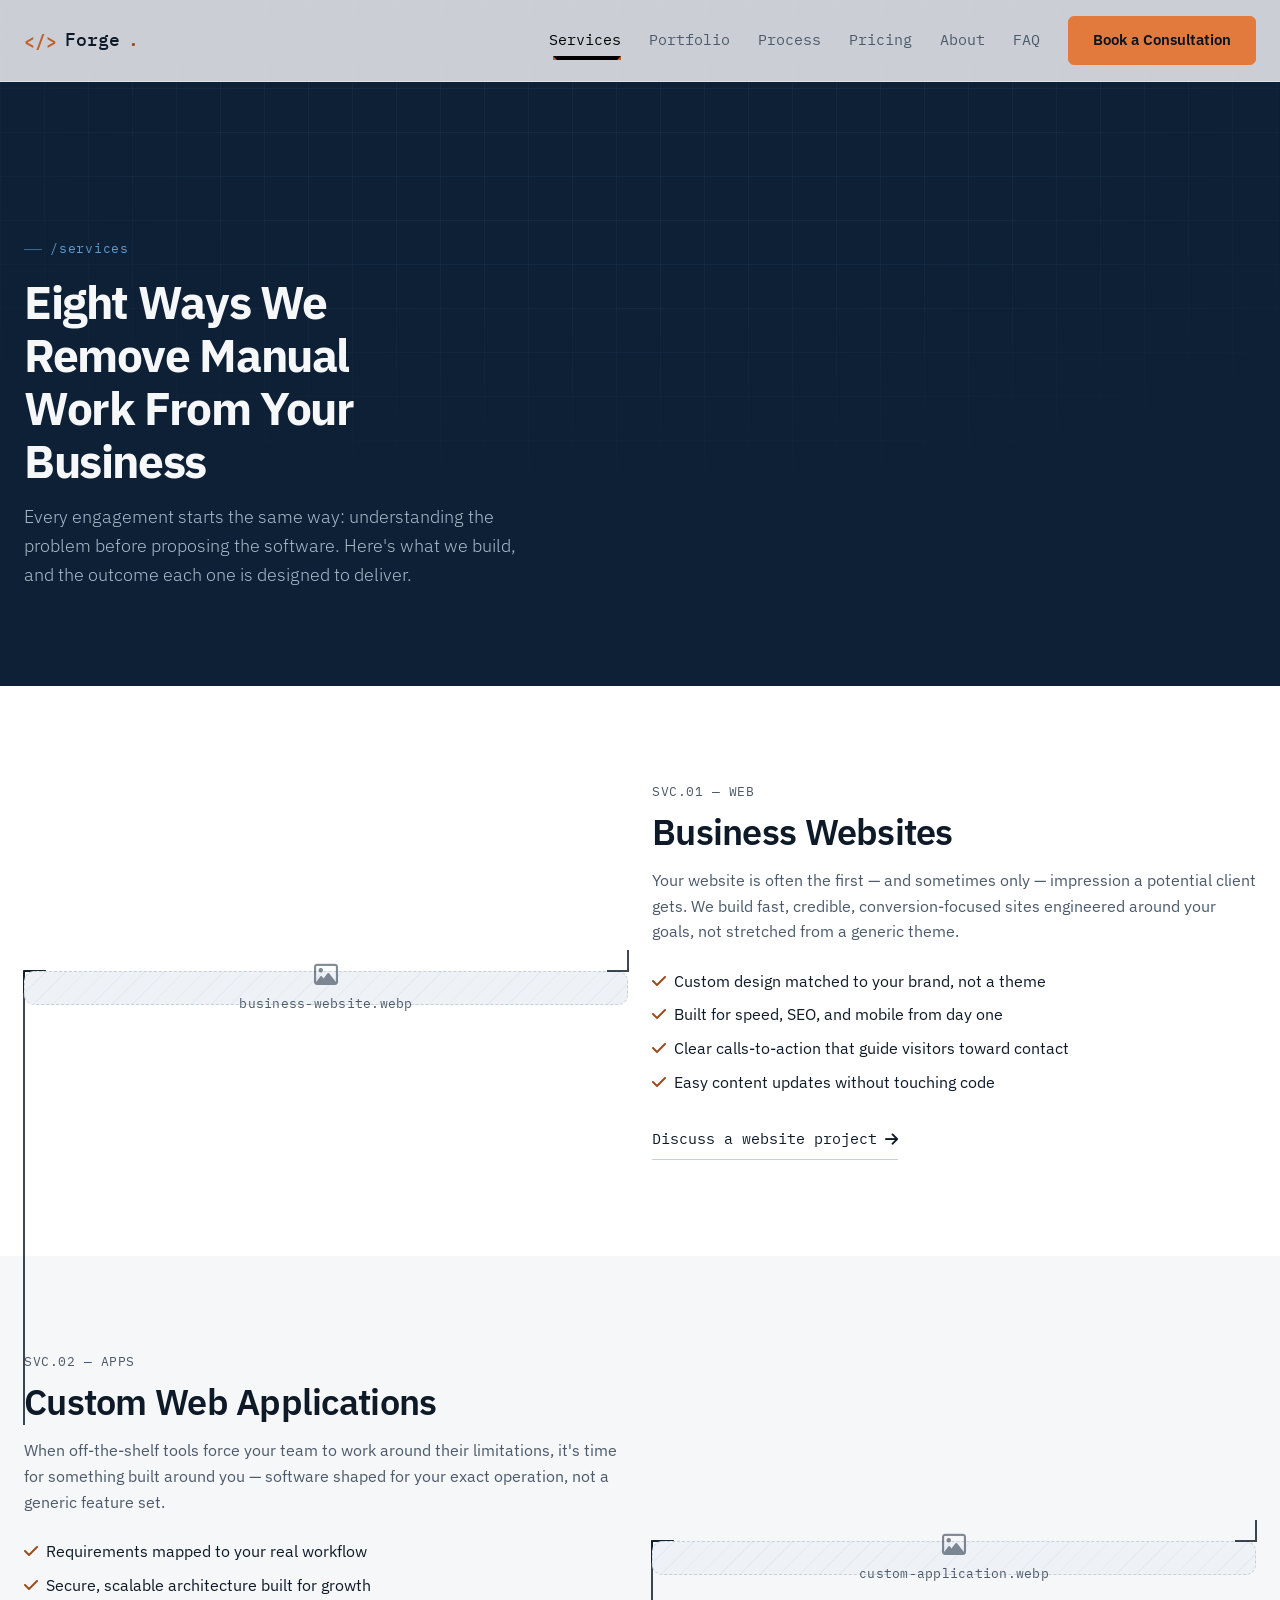
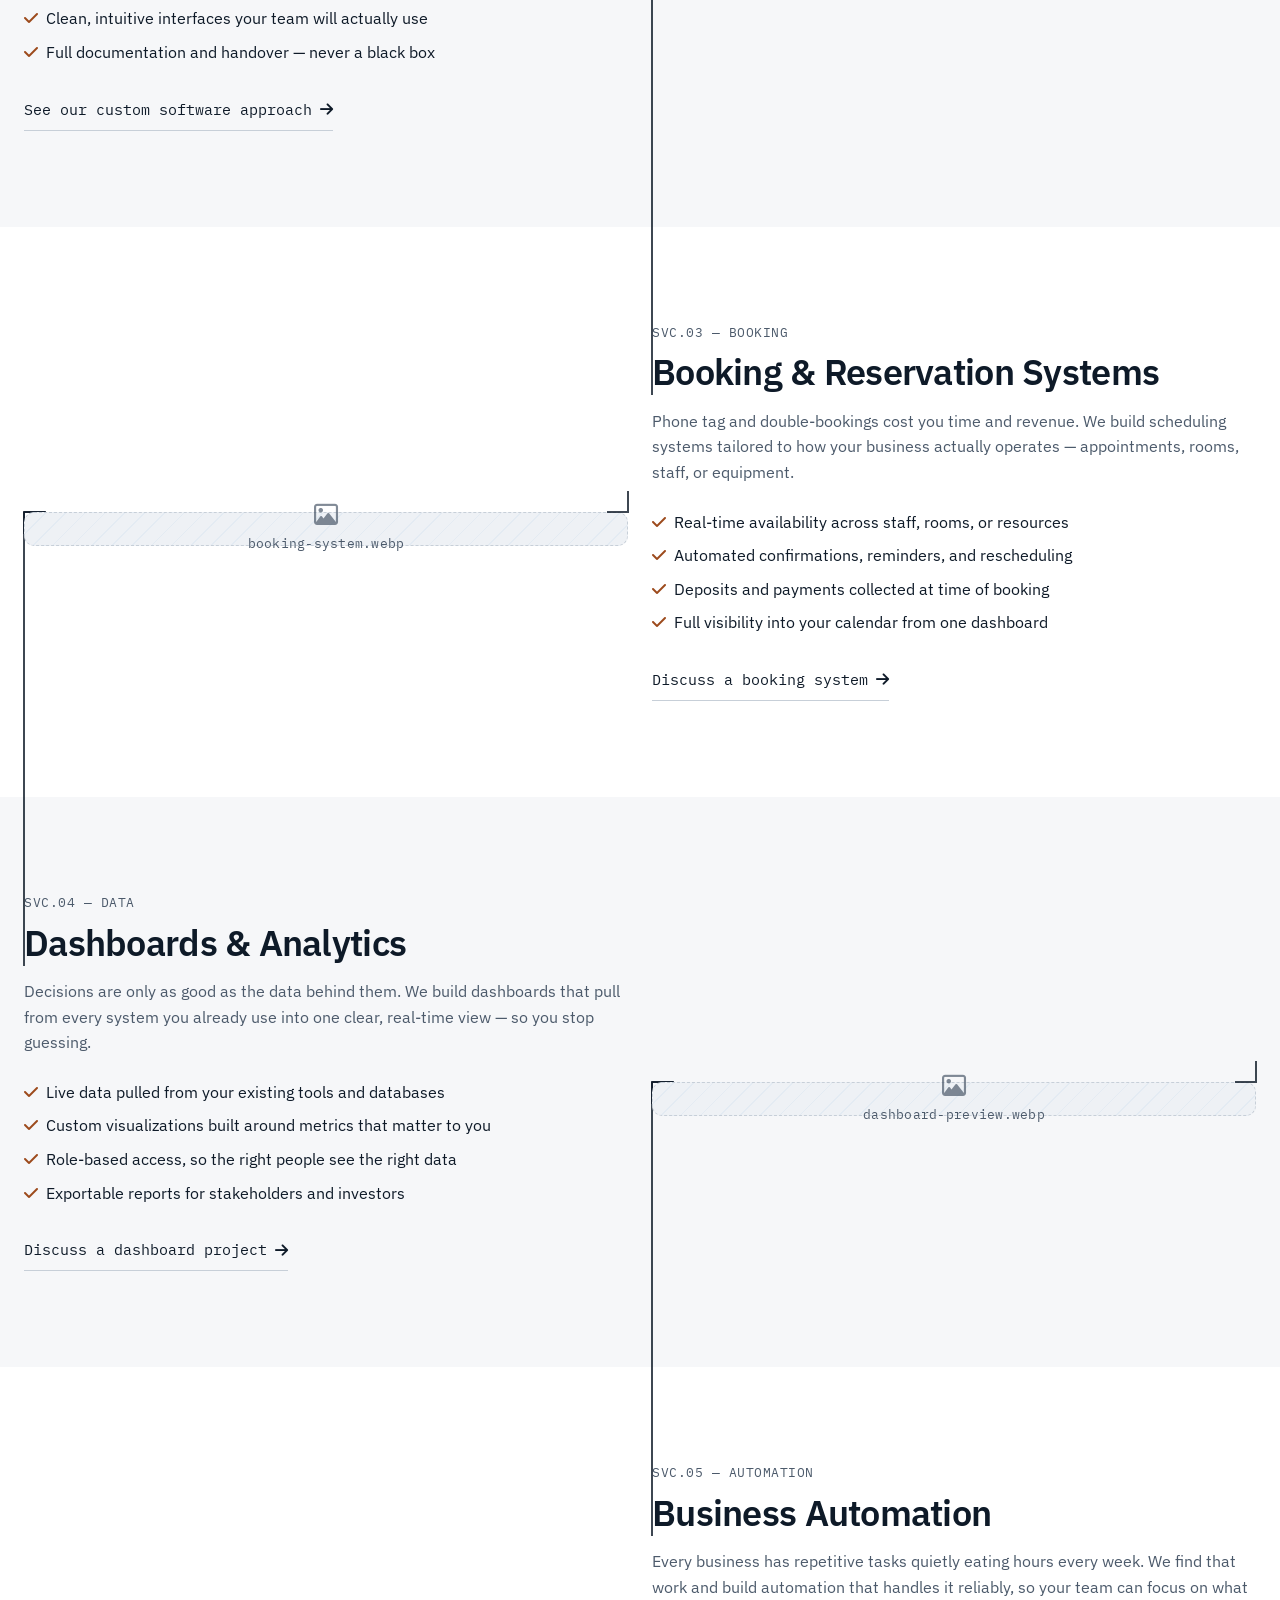
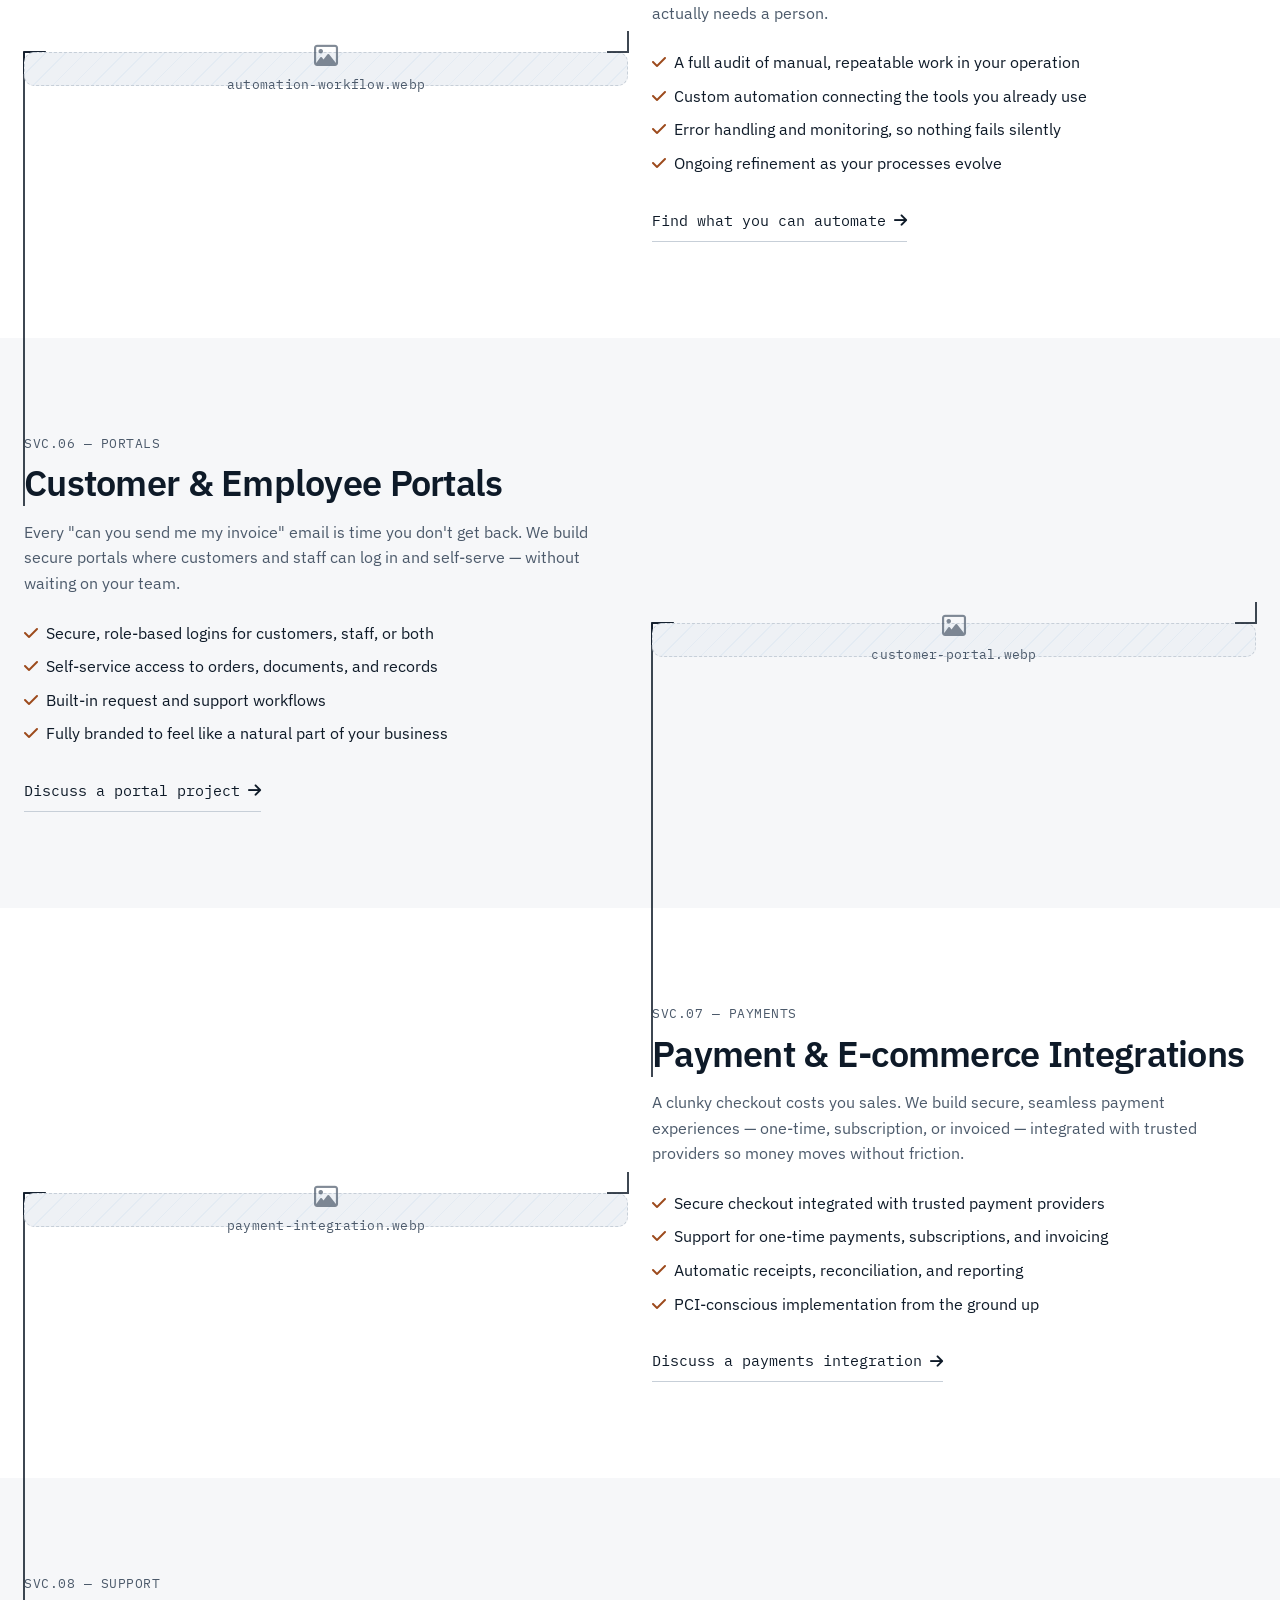
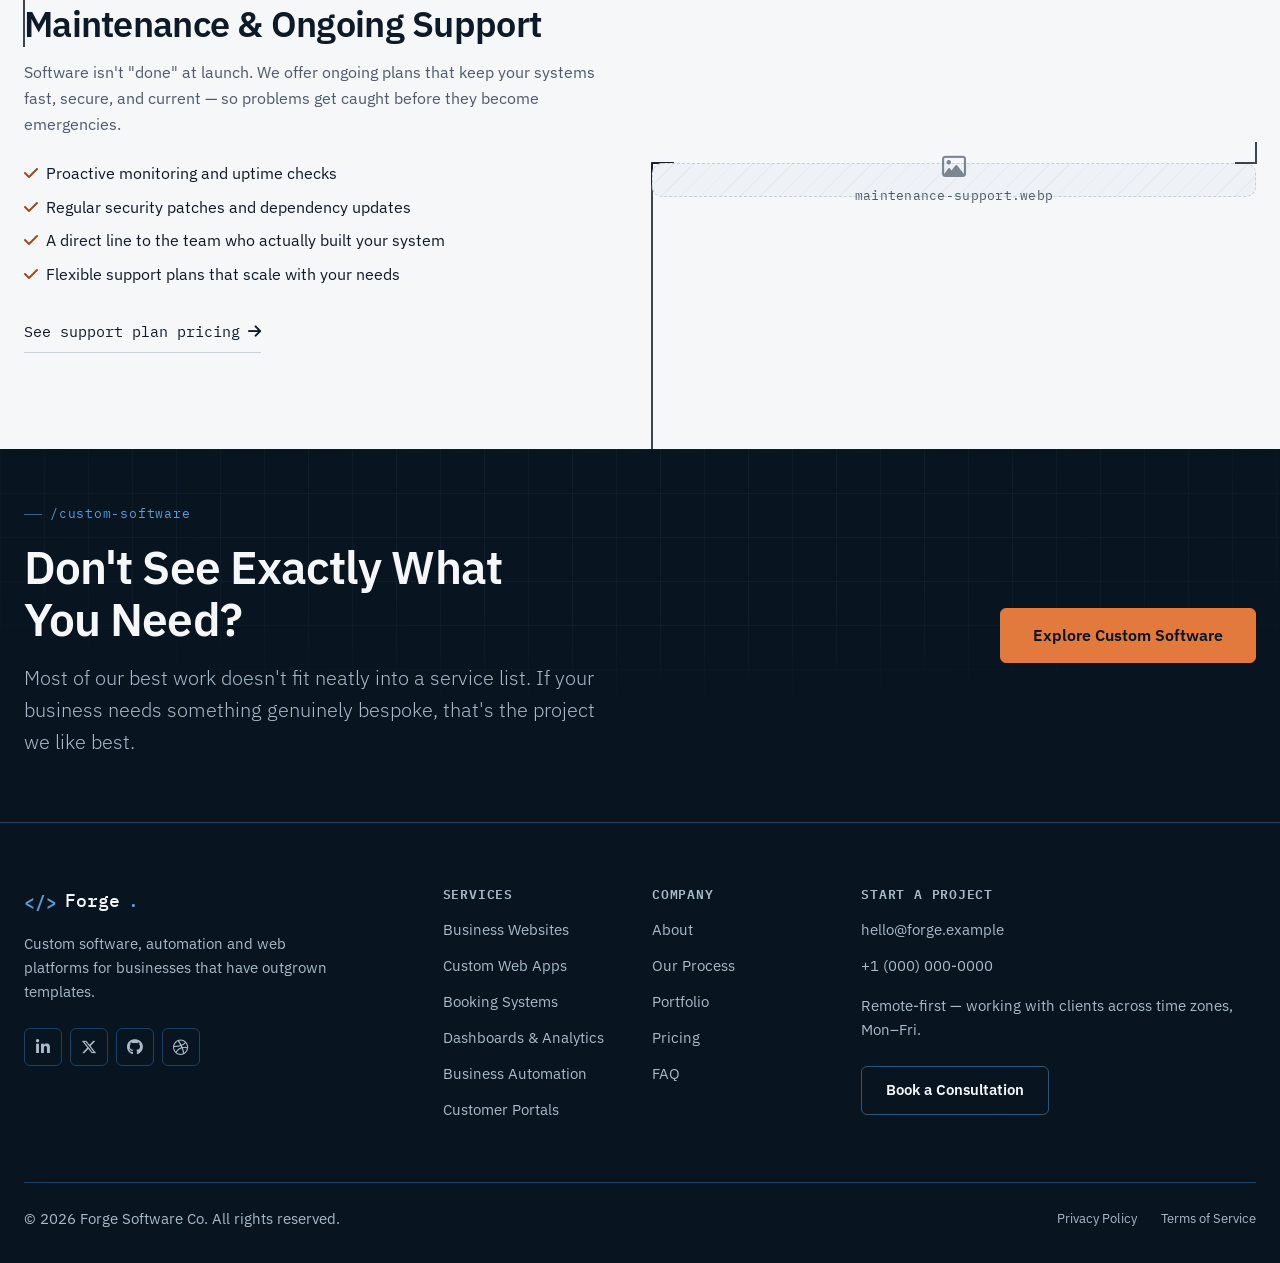
<file: front-end/templates/services.html>
<!DOCTYPE html>
<html lang="en">
<head>
<meta charset="UTF-8">
<meta name="viewport" content="width=device-width, initial-scale=1.0">
<title>Services — Forge | Custom Software & Automation</title>
<meta name="description" content="Business websites, custom web applications, booking systems, dashboards, automation, portals, payments, and ongoing support — built around your business.">
<meta name="theme-color" content="#0D2036">

<meta property="og:title" content="Services — Forge | Custom Software & Automation">
<meta property="og:description" content="Business websites, custom web applications, booking systems, dashboards, automation, portals, payments, and ongoing support — built around your business.">
<meta property="og:type" content="website">

<link rel="preconnect" href="https://fonts.googleapis.com">
<link rel="preconnect" href="https://fonts.gstatic.com" crossorigin>
<link href="https://fonts.googleapis.com/css2?family=IBM+Plex+Sans:wght@400;500;600;700&family=IBM+Plex+Mono:wght@400;500&display=swap" rel="stylesheet">

<link rel="stylesheet" href="https://cdnjs.cloudflare.com/ajax/libs/bootstrap/5.3.3/css/bootstrap.min.css">
<link rel="stylesheet" href="https://cdnjs.cloudflare.com/ajax/libs/font-awesome/6.5.2/css/all.min.css">

<style>
/* ==========================================================================
   FORGE — Software Agency Design System
   Original stylesheet built on Bootstrap 5 utilities.
   Signature concept: "The Blueprint" — custom software starts with a plan,
   not a template. Drafting-grid textures, registration-mark corner brackets,
   and schematic connector lines carry that idea through every section.
   ========================================================================== */

/* --------------------------------------------------------------------------
   1. DESIGN TOKENS
   -------------------------------------------------------------------------- */
:root {
  /* --- Color: neutrals (light surfaces) --- */
  --paper-0:    #FFFFFF;
  --paper-50:   #F6F7F9;
  --paper-100:  #EEF1F5;
  --paper-200:  #DFE4EA;
  --paper-300:  #C7CFD8;

  /* --- Color: ink (dark surfaces) --- */
  --ink-950:    #081420;
  --ink-900:    #0D2036;
  --ink-800:    #15304B;
  --ink-700:    #1E4165;
  --ink-600:    #2C5578;

  /* --- Color: text --- */
  --text-900:        #0E1A28;  /* primary text on light — 16.4:1  */
  --text-600:         #4C5A6B; /* secondary text on light — 6.6:1 */
  --text-inverse:      #F6F7F9; /* primary text on dark — 15.3:1  */
  --text-inverse-muted:#A9BAC9; /* secondary text on dark — 8.3:1 */

  /* --- Color: accent system --- */
  --line-blue:      #5B9BD1;         /* drafting-line blue, decorative/technical */
  --line-blue-soft:  rgba(91,155,209,.14);
  --line-blue-faint: rgba(91,155,209,.07);
  --signal-500:     #E2793D;         /* copper signal — primary CTA fill */
  --signal-600:     #C15F27;         /* hover state */
  --signal-700:     #9C4A1C;         /* AA-safe on paper for links/small text — 5.75:1 */
  --signal-soft:     rgba(226,121,61,.12);

  /* --- Typography --- */
  --font-sans: 'IBM Plex Sans', -apple-system, BlinkMacSystemFont, 'Segoe UI', sans-serif;
  --font-mono: 'IBM Plex Mono', ui-monospace, SFMono-Regular, Menlo, monospace;

  --text-xs:   0.8125rem;
  --text-sm:   0.9375rem;
  --text-base: 1rem;
  --text-lg:   1.125rem;
  --text-xl:   1.25rem;
  --text-2xl:  clamp(1.5rem, 1.35rem + 0.6vw, 1.75rem);
  --text-3xl:  clamp(1.875rem, 1.6rem + 1.1vw, 2.25rem);
  --text-4xl:  clamp(2.25rem, 1.85rem + 1.7vw, 2.875rem);
  --text-5xl:  clamp(2.75rem, 2.05rem + 2.9vw, 3.75rem);

  /* --- Spacing (4px base grid) --- */
  --space-1: 0.25rem;
  --space-2: 0.5rem;
  --space-3: 0.75rem;
  --space-4: 1rem;
  --space-5: 1.5rem;
  --space-6: 2rem;
  --space-7: 3rem;
  --space-8: 4rem;
  --space-9: 6rem;
  --space-10: 8rem;

  /* --- Radius (restrained — hairlines carry most of the structure) --- */
  --radius-sm: 6px;
  --radius-md: 10px;
  --radius-lg: 18px;
  --radius-full: 999px;

  /* --- Shadow (used sparingly, mostly on hover/interaction) --- */
  --shadow-sm: 0 1px 2px rgba(14,26,40,.06);
  --shadow-md: 0 12px 28px -8px rgba(14,26,40,.16);
  --shadow-lg: 0 32px 64px -16px rgba(8,20,32,.28);

  /* --- Motion --- */
  --ease-out: cubic-bezier(.16,1,.3,1);
  --t-fast: 150ms;
  --t-base: 300ms;
  --t-slow: 500ms;

  /* --- Bootstrap 5.3 variable overrides (light reskin, not a rebuild) --- */
  --bs-font-sans-serif: var(--font-sans);
  --bs-body-font-family: var(--font-sans);
  --bs-body-color: var(--text-900);
  --bs-body-bg: var(--paper-0);
  --bs-primary: var(--signal-600);
  --bs-primary-rgb: 193, 95, 39;
  --bs-link-color: var(--signal-700);
  --bs-link-hover-color: var(--signal-600);
  --bs-border-radius: var(--radius-md);
  --bs-border-color: var(--paper-200);
}

/* --------------------------------------------------------------------------
   2. RESET & BASE
   -------------------------------------------------------------------------- */
*, *::before, *::after { box-sizing: border-box; }

html {
  scroll-behavior: smooth;
  scroll-padding-top: 88px;
}

body {
  font-family: var(--font-sans);
  color: var(--text-900);
  background: var(--paper-0);
  line-height: 1.6;
  -webkit-font-smoothing: antialiased;
  text-rendering: optimizeLegibility;
}

h1, h2, h3, h4, h5, h6 {
  font-family: var(--font-sans);
  font-weight: 600;
  line-height: 1.15;
  letter-spacing: -0.02em;
  color: var(--text-900);
  margin-bottom: var(--space-4);
}
.text-on-dark h1, .text-on-dark h2, .text-on-dark h3, .text-on-dark p { color: var(--text-inverse); }

h1 { font-weight: 700; letter-spacing: -0.03em; }

p { color: var(--text-600); }
.text-on-dark p { color: var(--text-inverse-muted); }

a { text-decoration: none; }

img, svg { max-width: 100%; display: block; }

::selection { background: var(--signal-500); color: var(--ink-950); }

/* Focus visibility — never remove focus outlines, only restyle them */
:focus-visible {
  outline: 2px solid var(--signal-600);
  outline-offset: 3px;
  border-radius: 4px;
}
.text-on-dark :focus-visible { outline-color: var(--line-blue); }

/* Skip link */
.skip-link {
  position: absolute;
  left: var(--space-4);
  top: -60px;
  background: var(--ink-950);
  color: var(--text-inverse);
  padding: var(--space-3) var(--space-5);
  border-radius: var(--radius-sm);
  z-index: 1100;
  font-family: var(--font-mono);
  font-size: var(--text-sm);
  transition: top var(--t-base) var(--ease-out);
}
.skip-link:focus { top: var(--space-4); color: var(--text-inverse); }

@media (prefers-reduced-motion: reduce) {
  *, *::before, *::after {
    animation-duration: 0.001ms !important;
    animation-iteration-count: 1 !important;
    transition-duration: 0.001ms !important;
    scroll-behavior: auto !important;
  }
}

/* --------------------------------------------------------------------------
   3. LAYOUT UTILITIES
   -------------------------------------------------------------------------- */
.container-wide { max-width: 1320px; }

.section { padding-block: var(--space-9); }
.section-sm { padding-block: var(--space-7); }
@media (max-width: 767.98px) {
  .section { padding-block: var(--space-8); }
  .section-sm { padding-block: var(--space-6); }
}

.section-ink { background: var(--ink-900); position: relative; overflow: hidden; }
.section-paper-alt { background: var(--paper-50); }

.eyebrow {
  display: inline-flex;
  align-items: center;
  gap: var(--space-2);
  font-family: var(--font-mono);
  font-size: var(--text-xs);
  letter-spacing: 0.06em;
  color: var(--signal-700);
  margin-bottom: var(--space-4);
}
.text-on-dark .eyebrow { color: var(--line-blue); }
.eyebrow::before { content: ''; width: 18px; height: 1px; background: currentColor; opacity: .6; }

.section-head { max-width: 640px; margin-bottom: var(--space-8); }
.section-head.mx-auto { text-align: center; }

/* --------------------------------------------------------------------------
   4. SIGNATURE: BLUEPRINT GRID + CORNER BRACKETS
   -------------------------------------------------------------------------- */
.blueprint-grid {
  position: absolute;
  inset: 0;
  background-image:
    linear-gradient(var(--line-blue-faint) 1px, transparent 1px),
    linear-gradient(90deg, var(--line-blue-faint) 1px, transparent 1px);
  background-size: 44px 44px;
  mask-image: radial-gradient(ellipse 80% 60% at 50% 20%, black 40%, transparent 90%);
  pointer-events: none;
}

.bracket-frame { position: relative; }
.bracket-frame::before,
.bracket-frame::after,
.bracket-frame .bf-tr,
.bracket-frame .bf-bl {
  content: '';
  position: absolute;
  width: 22px;
  height: 22px;
  border-color: var(--line-blue);
  opacity: .8;
}
.bracket-frame::before { top: -1px; left: -1px; border-top: 2px solid; border-left: 2px solid; }
.bracket-frame::after  { bottom: -1px; right: -1px; border-bottom: 2px solid; border-right: 2px solid; }
.bracket-frame .bf-tr  { top: -1px; right: -1px; border-top: 2px solid; border-right: 2px solid; }
.bracket-frame .bf-bl  { bottom: -1px; left: -1px; border-bottom: 2px solid; border-left: 2px solid; }

.spec-tag {
  font-family: var(--font-mono);
  font-size: var(--text-xs);
  letter-spacing: .04em;
  color: var(--text-600);
  display: inline-block;
}
.text-on-dark .spec-tag { color: var(--text-inverse-muted); }

/* --------------------------------------------------------------------------
   5. NAVBAR
   -------------------------------------------------------------------------- */
.site-header {
  position: fixed;
  top: 0; left: 0; right: 0;
  z-index: 1000;
  background: rgba(246,247,249,.82);
  backdrop-filter: blur(14px);
  -webkit-backdrop-filter: blur(14px);
  border-bottom: 1px solid var(--paper-200);
  transition: box-shadow var(--t-base) var(--ease-out);
}
.site-header.is-scrolled { box-shadow: var(--shadow-sm); }

.site-header .navbar { padding-block: var(--space-4); }

.brand {
  display: inline-flex;
  align-items: center;
  gap: var(--space-2);
  font-family: var(--font-mono);
  font-weight: 500;
  font-size: var(--text-lg);
  color: var(--text-900);
}
.brand .brand-mark {
  color: var(--signal-600);
  font-weight: 600;
}

.nav-link-custom {
  font-family: var(--font-mono);
  font-size: var(--text-sm);
  color: var(--text-600);
  padding: var(--space-2) var(--space-3) !important;
  position: relative;
  transition: color var(--t-fast) var(--ease-out);
}
.nav-link-custom::after {
  content: '';
  position: absolute;
  left: var(--space-3); right: var(--space-3); bottom: 0;
  height: 2px;
  background: var(--signal-600);
  transform: scaleX(0);
  transform-origin: left;
  transition: transform var(--t-base) var(--ease-out);
}
.nav-link-custom:hover, .nav-link-custom:focus-visible, .nav-link-custom.active { color: var(--text-900); }
.nav-link-custom:hover::after, .nav-link-custom.active::after { transform: scaleX(1); }

.btn-nav-cta { margin-left: var(--space-3); }

@media (max-width: 991.98px) {
  .site-header .navbar-collapse {
    background: var(--paper-0);
    margin-top: var(--space-4);
    padding: var(--space-5);
    border-radius: var(--radius-lg);
    border: 1px solid var(--paper-200);
    box-shadow: var(--shadow-md);
  }
  .nav-link-custom::after { display: none; }
  .btn-nav-cta { margin-left: 0; margin-top: var(--space-3); width: 100%; }
}

/* --------------------------------------------------------------------------
   6. BUTTONS
   -------------------------------------------------------------------------- */
.btn { font-family: var(--font-sans); font-weight: 600; font-size: var(--text-sm); border-radius: var(--radius-sm); padding: 0.75rem 1.5rem; transition: transform var(--t-fast) var(--ease-out), box-shadow var(--t-fast) var(--ease-out), background-color var(--t-fast) var(--ease-out), border-color var(--t-fast) var(--ease-out); }
.btn:active { transform: translateY(1px); }

.btn-signal {
  background: var(--signal-500);
  border: 1px solid var(--signal-500);
  color: var(--ink-950); /* 6.2:1 verified */
}
.btn-signal:hover, .btn-signal:focus-visible { background: var(--signal-600); border-color: var(--signal-600); color: var(--ink-950); box-shadow: var(--shadow-md); }

.btn-outline-ink {
  background: transparent;
  border: 1px solid var(--paper-300);
  color: var(--text-900);
}
.btn-outline-ink:hover, .btn-outline-ink:focus-visible { border-color: var(--text-900); background: var(--paper-50); color: var(--text-900); }

.text-on-dark .btn-outline-ink { border-color: var(--ink-600); color: var(--text-inverse); }
.text-on-dark .btn-outline-ink:hover { border-color: var(--line-blue); background: var(--ink-800); color: var(--text-inverse); }

.btn-ghost-arrow {
  display: inline-flex;
  align-items: center;
  gap: var(--space-2);
  font-family: var(--font-mono);
  font-size: var(--text-sm);
  color: var(--text-900);
  padding: var(--space-2) 0;
  border-bottom: 1px solid var(--paper-300);
}
.btn-ghost-arrow i { transition: transform var(--t-base) var(--ease-out); }
.btn-ghost-arrow:hover { color: var(--signal-700); border-color: var(--signal-700); }
.btn-ghost-arrow:hover i { transform: translateX(4px); }
.text-on-dark .btn-ghost-arrow { color: var(--text-inverse); border-color: var(--ink-600); }
.text-on-dark .btn-ghost-arrow:hover { color: var(--line-blue); border-color: var(--line-blue); }

.btn-lg { padding: 0.9rem 2rem; font-size: var(--text-base); }

/* --------------------------------------------------------------------------
   7. HERO
   -------------------------------------------------------------------------- */
.hero {
  background: var(--ink-900);
  padding-top: calc(var(--space-10) + 72px);
  padding-bottom: var(--space-9);
  position: relative;
}
.hero .hero-inner { position: relative; z-index: 2; padding: var(--space-6); }
.hero h1 { font-size: var(--text-5xl); max-width: 15ch; }
.hero .lead { font-size: var(--text-lg); max-width: 46ch; color: var(--text-inverse-muted); }

.hero-visual {
  aspect-ratio: 4 / 3.1;
  background: linear-gradient(160deg, var(--ink-800), var(--ink-950));
  border: 1px solid var(--ink-700);
}

.trust-strip {
  border-top: 1px solid var(--ink-700);
  margin-top: var(--space-8);
  padding-top: var(--space-6);
}
.trust-strip .trust-stat { font-family: var(--font-mono); }
.trust-strip .trust-stat .num { display: block; font-size: var(--text-2xl); color: var(--text-inverse); font-weight: 600; }
.trust-strip .trust-stat .label { font-size: var(--text-xs); color: var(--text-inverse-muted); letter-spacing: .03em; }

/* --------------------------------------------------------------------------
   8. IMAGE PLACEHOLDER
   -------------------------------------------------------------------------- */
.img-placeholder {
  width: 100%; height: 100%;
  display: flex; flex-direction: column; align-items: center; justify-content: center;
  gap: var(--space-2);
  background:
    repeating-linear-gradient(135deg, var(--line-blue-faint) 0 1px, transparent 1px 14px),
    var(--paper-100);
  border: 1px dashed var(--paper-300);
  border-radius: var(--radius-md);
  color: var(--text-600);
  text-align: center;
  padding: var(--space-4);
}
.text-on-dark .img-placeholder { background: repeating-linear-gradient(135deg, var(--line-blue-faint) 0 1px, transparent 1px 14px), var(--ink-800); border-color: var(--ink-600); color: var(--text-inverse-muted); }
.img-placeholder i { font-size: 1.5rem; opacity: .7; }
.img-placeholder span { font-family: var(--font-mono); font-size: var(--text-xs); letter-spacing: .02em; }

/* --------------------------------------------------------------------------
   9. CARDS — services, features, portfolio, testimonials
   -------------------------------------------------------------------------- */
.card-custom {
  background: var(--paper-0);
  border: 1px solid var(--paper-200);
  border-radius: var(--radius-md);
  padding: var(--space-6);
  height: 100%;
  transition: transform var(--t-base) var(--ease-out), box-shadow var(--t-base) var(--ease-out), border-color var(--t-base) var(--ease-out);
}
.card-custom:hover { transform: translateY(-4px); box-shadow: var(--shadow-md); border-color: var(--paper-300); }

.card-icon {
  width: 48px; height: 48px;
  display: inline-flex; align-items: center; justify-content: center;
  border: 1px solid var(--paper-300);
  border-radius: var(--radius-sm);
  color: var(--signal-700);
  font-size: 1.15rem;
  margin-bottom: var(--space-5);
  transition: border-color var(--t-base) var(--ease-out), color var(--t-base) var(--ease-out);
}
.card-custom:hover .card-icon { border-color: var(--signal-500); color: var(--signal-600); }

.card-custom h3 { font-size: var(--text-lg); margin-bottom: var(--space-3); }
.card-custom p { font-size: var(--text-sm); margin-bottom: var(--space-4); }

.card-link { font-family: var(--font-mono); font-size: var(--text-xs); color: var(--text-900); display: inline-flex; align-items: center; gap: var(--space-2); }
.card-link i { font-size: .7rem; transition: transform var(--t-base) var(--ease-out); }
.card-custom:hover .card-link { color: var(--signal-700); }
.card-custom:hover .card-link i { transform: translateX(3px); }

/* Portfolio */
.portfolio-card .portfolio-media { aspect-ratio: 16/10.5; margin-bottom: var(--space-5); border-radius: var(--radius-md); overflow: hidden; }
.portfolio-card .portfolio-media .img-placeholder { border-radius: var(--radius-md); }
.portfolio-tag { font-family: var(--font-mono); font-size: var(--text-xs); color: var(--signal-700); letter-spacing: .04em; }
.portfolio-card h3 { font-size: var(--text-xl); margin: var(--space-2) 0 var(--space-3); }

/* Testimonials */
.testimonial-card { background: var(--paper-50); border: 1px solid var(--paper-200); border-radius: var(--radius-md); padding: var(--space-6); height: 100%; }
.testimonial-card .quote-mark { font-family: var(--font-mono); font-size: 2rem; color: var(--signal-500); line-height: 1; margin-bottom: var(--space-3); display: block; }
.testimonial-card p.quote { color: var(--text-900); font-size: var(--text-base); margin-bottom: var(--space-5); }
.testimonial-card .attribution { display: flex; align-items: center; gap: var(--space-3); }
.testimonial-card .avatar-ph { width: 40px; height: 40px; border-radius: 50%; background: var(--paper-200); display: flex; align-items: center; justify-content: center; color: var(--text-600); font-size: .8rem; flex-shrink: 0; }
.testimonial-card .who { font-size: var(--text-sm); font-weight: 600; color: var(--text-900); }
.testimonial-card .role { font-size: var(--text-xs); color: var(--text-600); }

/* --------------------------------------------------------------------------
   10. PROCESS — connector line diagram (order is real, so numbering earns its keep)
   -------------------------------------------------------------------------- */
.process-track { position: relative; }
.process-track::before {
  content: '';
  position: absolute;
  top: 27px; left: 0; right: 0;
  height: 1px;
  background: repeating-linear-gradient(90deg, var(--paper-300) 0 8px, transparent 8px 14px);
  z-index: 0;
}
.text-on-dark .process-track::before { background: repeating-linear-gradient(90deg, var(--ink-600) 0 8px, transparent 8px 14px); }
@media (max-width: 767.98px) {
  .process-track::before { top: 0; bottom: 0; left: 27px; right: auto; width: 1px; height: auto; background: repeating-linear-gradient(180deg, var(--paper-300) 0 8px, transparent 8px 14px); }
  .text-on-dark .process-track::before { background: repeating-linear-gradient(180deg, var(--ink-600) 0 8px, transparent 8px 14px); }
}

.process-step { position: relative; z-index: 1; }
.process-step .step-node {
  width: 56px; height: 56px;
  border-radius: 50%;
  background: var(--paper-0);
  border: 1px solid var(--paper-300);
  display: flex; align-items: center; justify-content: center;
  font-family: var(--font-mono);
  font-weight: 500;
  font-size: var(--text-lg);
  color: var(--signal-700);
  margin-bottom: var(--space-5);
}
.text-on-dark .process-step .step-node { background: var(--ink-900); border-color: var(--ink-600); color: var(--line-blue); }
.process-step h3 { font-size: var(--text-lg); }
.process-step p { font-size: var(--text-sm); }

/* --------------------------------------------------------------------------
   11. STATS
   -------------------------------------------------------------------------- */
.stat-block { text-align: center; }
.stat-block .stat-num { font-family: var(--font-mono); font-size: var(--text-3xl); font-weight: 500; color: var(--text-900); }
.stat-block .stat-label { font-size: var(--text-sm); color: var(--text-600); }
.text-on-dark .stat-block .stat-num { color: var(--text-inverse); }

/* --------------------------------------------------------------------------
   12. CTA BAND
   -------------------------------------------------------------------------- */
.cta-band { background: var(--ink-950); position: relative; overflow: hidden; }
.cta-band h2 { font-size: var(--text-4xl); max-width: 18ch; }
.cta-band .lead { max-width: 48ch; }

/* --------------------------------------------------------------------------
   13. FOOTER
   -------------------------------------------------------------------------- */
.site-footer { background: var(--ink-950); border-top: 1px solid var(--ink-700); padding-block: var(--space-8) var(--space-6); }
.site-footer h6 { font-family: var(--font-mono); font-size: var(--text-xs); letter-spacing: .06em; text-transform: uppercase; color: var(--text-inverse-muted); margin-bottom: var(--space-4); }
.site-footer a.footer-link { color: var(--text-inverse-muted); font-size: var(--text-sm); display: block; margin-bottom: var(--space-3); transition: color var(--t-fast); }
.site-footer a.footer-link:hover { color: var(--text-inverse); }
.site-footer p { color: var(--text-inverse-muted); font-size: var(--text-sm); }
.footer-bottom { border-top: 1px solid var(--ink-700); margin-top: var(--space-7); padding-top: var(--space-5); font-size: var(--text-xs); color: var(--text-inverse-muted); }
.footer-bottom a { color: var(--text-inverse-muted); }
.footer-bottom a:hover { color: var(--text-inverse); }

.social-icon {
  width: 38px; height: 38px;
  display: inline-flex; align-items: center; justify-content: center;
  border: 1px solid var(--ink-700);
  border-radius: var(--radius-sm);
  color: var(--text-inverse-muted);
  transition: all var(--t-fast) var(--ease-out);
}
.social-icon:hover { border-color: var(--line-blue); color: var(--line-blue); }

/* --------------------------------------------------------------------------
   14. FORMS
   -------------------------------------------------------------------------- */
.form-label-custom { font-family: var(--font-mono); font-size: var(--text-xs); letter-spacing: .03em; color: var(--text-600); text-transform: uppercase; margin-bottom: var(--space-2); display: block; }
.form-control-custom, .form-select-custom {
  width: 100%;
  background: var(--paper-0);
  border: 1px solid var(--paper-300);
  border-radius: var(--radius-sm);
  padding: 0.75rem 1rem;
  font-family: var(--font-sans);
  font-size: var(--text-sm);
  color: var(--text-900);
  transition: border-color var(--t-fast), box-shadow var(--t-fast);
}
.form-control-custom:focus, .form-select-custom:focus {
  outline: none;
  border-color: var(--signal-600);
  box-shadow: 0 0 0 3px var(--signal-soft);
}
textarea.form-control-custom { min-height: 140px; resize: vertical; }
.form-hint { font-size: var(--text-xs); color: var(--text-600); margin-top: var(--space-2); }
.required-mark { color: var(--signal-700); }

/* --------------------------------------------------------------------------
   15. ACCORDION (FAQ) — restyle of Bootstrap accordion
   -------------------------------------------------------------------------- */
.accordion-custom .accordion-item { background: transparent; border: none; border-bottom: 1px solid var(--paper-200); border-radius: 0; }
.accordion-custom .accordion-button { background: transparent; color: var(--text-900); font-weight: 600; padding: var(--space-5) 0; box-shadow: none; }
.accordion-custom .accordion-button:not(.collapsed) { color: var(--signal-700); background: transparent; box-shadow: none; }
.accordion-custom .accordion-button::after { filter: none; }
.accordion-custom .accordion-body { padding: 0 0 var(--space-5); color: var(--text-600); font-size: var(--text-sm); }
.accordion-custom .accordion-button:focus { box-shadow: none; outline: 2px solid var(--signal-600); outline-offset: -2px; }

/* --------------------------------------------------------------------------
   16. BADGES
   -------------------------------------------------------------------------- */
.tag-pill {
  display: inline-flex; align-items: center; gap: var(--space-2);
  font-family: var(--font-mono); font-size: var(--text-xs);
  padding: var(--space-2) var(--space-3);
  border: 1px solid var(--paper-300);
  border-radius: var(--radius-full);
  color: var(--text-600);
}
.text-on-dark .tag-pill { border-color: var(--ink-600); color: var(--text-inverse-muted); }

/* --------------------------------------------------------------------------
   17. SCROLL-REVEAL ANIMATIONS
   -------------------------------------------------------------------------- */
.reveal { opacity: 0; transform: translateY(24px); transition: opacity var(--t-slow) var(--ease-out), transform var(--t-slow) var(--ease-out); }
.reveal.is-visible { opacity: 1; transform: translateY(0); }
.reveal-delay-1 { transition-delay: 80ms; }
.reveal-delay-2 { transition-delay: 160ms; }
.reveal-delay-3 { transition-delay: 240ms; }
.reveal-delay-4 { transition-delay: 320ms; }

/* --------------------------------------------------------------------------
   18. BACK TO TOP
   -------------------------------------------------------------------------- */
.back-to-top {
  position: fixed;
  right: var(--space-5); bottom: var(--space-5);
  width: 44px; height: 44px;
  border-radius: 50%;
  background: var(--ink-950);
  color: var(--text-inverse);
  border: 1px solid var(--ink-700);
  display: flex; align-items: center; justify-content: center;
  opacity: 0; visibility: hidden; transform: translateY(8px);
  transition: all var(--t-base) var(--ease-out);
  z-index: 900;
}
.back-to-top.is-visible { opacity: 1; visibility: visible; transform: translateY(0); }
.back-to-top:hover { background: var(--signal-600); border-color: var(--signal-600); color: var(--ink-950); }

/* --------------------------------------------------------------------------
   19. UTILITIES — type scale, signal color, spacing beyond Bootstrap's 0–5
   -------------------------------------------------------------------------- */
.text-xs   { font-size: var(--text-xs) !important; }
.text-sm   { font-size: var(--text-sm) !important; }
.text-lg   { font-size: var(--text-lg) !important; }
.text-xl   { font-size: var(--text-xl) !important; }
.text-2xl  { font-size: var(--text-2xl) !important; }
.text-3xl  { font-size: var(--text-3xl) !important; }
.text-4xl  { font-size: var(--text-4xl) !important; }
.text-5xl  { font-size: var(--text-5xl) !important; }

.text-signal-600 { color: var(--signal-600) !important; }
.text-signal-700 { color: var(--signal-700) !important; }

.mt-6 { margin-top: var(--space-8) !important; }
.mt-7 { margin-top: var(--space-9) !important; }
.mb-6 { margin-bottom: var(--space-8) !important; }
.gap-6 { gap: var(--space-8) !important; }

/* --------------------------------------------------------------------------
   20. RESPONSIVE FINE-TUNING
   -------------------------------------------------------------------------- */
@media (max-width: 575.98px) {
  .hero h1 { font-size: var(--text-4xl); }
  .cta-band h2 { font-size: var(--text-3xl); }
}

</style>
</head>
<body>

<a class="skip-link" href="#main">Skip to main content</a>
<header class="site-header">
  <nav class="navbar navbar-expand-lg container-wide mx-auto px-4" aria-label="Primary">
    <a class="navbar-brand brand" href="index.html">
      <span class="brand-mark">&lt;/&gt;</span>Forge<span class="text-signal-700">.</span>
    </a>
    <button class="navbar-toggler border-0 shadow-none" type="button" data-bs-toggle="collapse" data-bs-target="#primaryNav" aria-controls="primaryNav" aria-expanded="false" aria-label="Toggle navigation menu">
      <i class="fa-solid fa-bars fs-4" aria-hidden="true"></i>
    </button>
    <div class="collapse navbar-collapse" id="primaryNav">
      <ul class="navbar-nav ms-auto align-items-lg-center gap-lg-1">
        <li class="nav-item dropdown">
          <a class="nav-link nav-link-custom dropdown-toggle" href="services.html" id="servicesDropdown" role="button" data-bs-toggle="dropdown" aria-expanded="false">Services</a>
          <ul class="dropdown-menu border-0 shadow-lg p-2" aria-labelledby="servicesDropdown" style="border-radius: var(--radius-md);">
            <li><a class="dropdown-item py-2" href="services.html">All Services</a></li>
            <li><a class="dropdown-item py-2" href="custom-software.html">Custom Software</a></li>
          </ul>
        </li>
        <li class="nav-item"><a class="nav-link nav-link-custom" href="portfolio.html">Portfolio</a></li>
        <li class="nav-item"><a class="nav-link nav-link-custom" href="process.html">Process</a></li>
        <li class="nav-item"><a class="nav-link nav-link-custom" href="pricing.html">Pricing</a></li>
        <li class="nav-item"><a class="nav-link nav-link-custom" href="about.html">About</a></li>
        <li class="nav-item"><a class="nav-link nav-link-custom" href="faq.html">FAQ</a></li>
        <li class="nav-item"><a class="btn btn-signal btn-nav-cta" href="contact.html">Book a Consultation</a></li>
      </ul>
    </div>
  </nav>
</header>


<main id="main">

  <!-- ============ PAGE HEADER ============ -->
  <section class="hero text-on-dark" style="padding-bottom: var(--space-7);">
    <div class="blueprint-grid" aria-hidden="true"></div>
    <div class="container-wide mx-auto px-4 hero-inner">
      <div class="row">
        <div class="col-lg-8">
          <span class="eyebrow">/services</span>
          <h1 style="font-size: var(--text-4xl);">Eight Ways We Remove Manual Work From Your Business</h1>
          <p class="lead">Every engagement starts the same way: understanding the problem before proposing the software. Here's what we build, and the outcome each one is designed to deliver.</p>
        </div>
      </div>
    </div>
  </section>

  <!-- ============ SERVICE: BUSINESS WEBSITES ============ -->
  <section class="section" id="websites" aria-labelledby="websites-heading">
    <div class="container-wide mx-auto px-4">
      <div class="row align-items-center gy-5">
        <div class="col-lg-6 reveal">
          <div class="bracket-frame ratio ratio-4x3">
            <span class="bf-tr" aria-hidden="true"></span><span class="bf-bl" aria-hidden="true"></span>
            <div class="img-placeholder"><i class="fa-regular fa-image" aria-hidden="true"></i><span>business-website.webp</span></div>
          </div>
        </div>
        <div class="col-lg-6 reveal reveal-delay-1">
          <span class="spec-tag mb-2 d-block">SVC.01 — WEB</span>
          <h2 id="websites-heading" class="text-3xl">Business Websites</h2>
          <p class="mb-4">Your website is often the first — and sometimes only — impression a potential client gets. We build fast, credible, conversion-focused sites engineered around your goals, not stretched from a generic theme.</p>
          <ul class="list-unstyled d-flex flex-column gap-2 mb-4">
            <li><i class="fa-solid fa-check text-signal-700 me-2" aria-hidden="true"></i>Custom design matched to your brand, not a theme</li>
            <li><i class="fa-solid fa-check text-signal-700 me-2" aria-hidden="true"></i>Built for speed, SEO, and mobile from day one</li>
            <li><i class="fa-solid fa-check text-signal-700 me-2" aria-hidden="true"></i>Clear calls-to-action that guide visitors toward contact</li>
            <li><i class="fa-solid fa-check text-signal-700 me-2" aria-hidden="true"></i>Easy content updates without touching code</li>
          </ul>
          <a href="contact.html" class="btn-ghost-arrow">Discuss a website project <i class="fa-solid fa-arrow-right" aria-hidden="true"></i></a>
        </div>
      </div>
    </div>
  </section>

  <!-- ============ SERVICE: CUSTOM WEB APPLICATIONS ============ -->
  <section class="section section-paper-alt" id="applications" aria-labelledby="applications-heading">
    <div class="container-wide mx-auto px-4">
      <div class="row align-items-center gy-5">
        <div class="col-lg-6 order-lg-2 reveal">
          <div class="bracket-frame ratio ratio-4x3">
            <span class="bf-tr" aria-hidden="true"></span><span class="bf-bl" aria-hidden="true"></span>
            <div class="img-placeholder"><i class="fa-regular fa-image" aria-hidden="true"></i><span>custom-application.webp</span></div>
          </div>
        </div>
        <div class="col-lg-6 order-lg-1 reveal reveal-delay-1">
          <span class="spec-tag mb-2 d-block">SVC.02 — APPS</span>
          <h2 id="applications-heading" class="text-3xl">Custom Web Applications</h2>
          <p class="mb-4">When off-the-shelf tools force your team to work around their limitations, it's time for something built around you — software shaped for your exact operation, not a generic feature set.</p>
          <ul class="list-unstyled d-flex flex-column gap-2 mb-4">
            <li><i class="fa-solid fa-check text-signal-700 me-2" aria-hidden="true"></i>Requirements mapped to your real workflow</li>
            <li><i class="fa-solid fa-check text-signal-700 me-2" aria-hidden="true"></i>Secure, scalable architecture built for growth</li>
            <li><i class="fa-solid fa-check text-signal-700 me-2" aria-hidden="true"></i>Clean, intuitive interfaces your team will actually use</li>
            <li><i class="fa-solid fa-check text-signal-700 me-2" aria-hidden="true"></i>Full documentation and handover — never a black box</li>
          </ul>
          <a href="custom-software.html" class="btn-ghost-arrow">See our custom software approach <i class="fa-solid fa-arrow-right" aria-hidden="true"></i></a>
        </div>
      </div>
    </div>
  </section>

  <!-- ============ SERVICE: BOOKING & RESERVATION SYSTEMS ============ -->
  <section class="section" id="booking" aria-labelledby="booking-heading">
    <div class="container-wide mx-auto px-4">
      <div class="row align-items-center gy-5">
        <div class="col-lg-6 reveal">
          <div class="bracket-frame ratio ratio-4x3">
            <span class="bf-tr" aria-hidden="true"></span><span class="bf-bl" aria-hidden="true"></span>
            <div class="img-placeholder"><i class="fa-regular fa-image" aria-hidden="true"></i><span>booking-system.webp</span></div>
          </div>
        </div>
        <div class="col-lg-6 reveal reveal-delay-1">
          <span class="spec-tag mb-2 d-block">SVC.03 — BOOKING</span>
          <h2 id="booking-heading" class="text-3xl">Booking &amp; Reservation Systems</h2>
          <p class="mb-4">Phone tag and double-bookings cost you time and revenue. We build scheduling systems tailored to how your business actually operates — appointments, rooms, staff, or equipment.</p>
          <ul class="list-unstyled d-flex flex-column gap-2 mb-4">
            <li><i class="fa-solid fa-check text-signal-700 me-2" aria-hidden="true"></i>Real-time availability across staff, rooms, or resources</li>
            <li><i class="fa-solid fa-check text-signal-700 me-2" aria-hidden="true"></i>Automated confirmations, reminders, and rescheduling</li>
            <li><i class="fa-solid fa-check text-signal-700 me-2" aria-hidden="true"></i>Deposits and payments collected at time of booking</li>
            <li><i class="fa-solid fa-check text-signal-700 me-2" aria-hidden="true"></i>Full visibility into your calendar from one dashboard</li>
          </ul>
          <a href="contact.html" class="btn-ghost-arrow">Discuss a booking system <i class="fa-solid fa-arrow-right" aria-hidden="true"></i></a>
        </div>
      </div>
    </div>
  </section>

  <!-- ============ SERVICE: DASHBOARDS & ANALYTICS ============ -->
  <section class="section section-paper-alt" id="dashboards" aria-labelledby="dashboards-heading">
    <div class="container-wide mx-auto px-4">
      <div class="row align-items-center gy-5">
        <div class="col-lg-6 order-lg-2 reveal">
          <div class="bracket-frame ratio ratio-4x3">
            <span class="bf-tr" aria-hidden="true"></span><span class="bf-bl" aria-hidden="true"></span>
            <div class="img-placeholder"><i class="fa-regular fa-image" aria-hidden="true"></i><span>dashboard-preview.webp</span></div>
          </div>
        </div>
        <div class="col-lg-6 order-lg-1 reveal reveal-delay-1">
          <span class="spec-tag mb-2 d-block">SVC.04 — DATA</span>
          <h2 id="dashboards-heading" class="text-3xl">Dashboards &amp; Analytics</h2>
          <p class="mb-4">Decisions are only as good as the data behind them. We build dashboards that pull from every system you already use into one clear, real-time view — so you stop guessing.</p>
          <ul class="list-unstyled d-flex flex-column gap-2 mb-4">
            <li><i class="fa-solid fa-check text-signal-700 me-2" aria-hidden="true"></i>Live data pulled from your existing tools and databases</li>
            <li><i class="fa-solid fa-check text-signal-700 me-2" aria-hidden="true"></i>Custom visualizations built around metrics that matter to you</li>
            <li><i class="fa-solid fa-check text-signal-700 me-2" aria-hidden="true"></i>Role-based access, so the right people see the right data</li>
            <li><i class="fa-solid fa-check text-signal-700 me-2" aria-hidden="true"></i>Exportable reports for stakeholders and investors</li>
          </ul>
          <a href="contact.html" class="btn-ghost-arrow">Discuss a dashboard project <i class="fa-solid fa-arrow-right" aria-hidden="true"></i></a>
        </div>
      </div>
    </div>
  </section>

  <!-- ============ SERVICE: BUSINESS AUTOMATION ============ -->
  <section class="section" id="automation" aria-labelledby="automation-heading">
    <div class="container-wide mx-auto px-4">
      <div class="row align-items-center gy-5">
        <div class="col-lg-6 reveal">
          <div class="bracket-frame ratio ratio-4x3">
            <span class="bf-tr" aria-hidden="true"></span><span class="bf-bl" aria-hidden="true"></span>
            <div class="img-placeholder"><i class="fa-regular fa-image" aria-hidden="true"></i><span>automation-workflow.webp</span></div>
          </div>
        </div>
        <div class="col-lg-6 reveal reveal-delay-1">
          <span class="spec-tag mb-2 d-block">SVC.05 — AUTOMATION</span>
          <h2 id="automation-heading" class="text-3xl">Business Automation</h2>
          <p class="mb-4">Every business has repetitive tasks quietly eating hours every week. We find that work and build automation that handles it reliably, so your team can focus on what actually needs a person.</p>
          <ul class="list-unstyled d-flex flex-column gap-2 mb-4">
            <li><i class="fa-solid fa-check text-signal-700 me-2" aria-hidden="true"></i>A full audit of manual, repeatable work in your operation</li>
            <li><i class="fa-solid fa-check text-signal-700 me-2" aria-hidden="true"></i>Custom automation connecting the tools you already use</li>
            <li><i class="fa-solid fa-check text-signal-700 me-2" aria-hidden="true"></i>Error handling and monitoring, so nothing fails silently</li>
            <li><i class="fa-solid fa-check text-signal-700 me-2" aria-hidden="true"></i>Ongoing refinement as your processes evolve</li>
          </ul>
          <a href="contact.html" class="btn-ghost-arrow">Find what you can automate <i class="fa-solid fa-arrow-right" aria-hidden="true"></i></a>
        </div>
      </div>
    </div>
  </section>

  <!-- ============ SERVICE: CUSTOMER & EMPLOYEE PORTALS ============ -->
  <section class="section section-paper-alt" id="portals" aria-labelledby="portals-heading">
    <div class="container-wide mx-auto px-4">
      <div class="row align-items-center gy-5">
        <div class="col-lg-6 order-lg-2 reveal">
          <div class="bracket-frame ratio ratio-4x3">
            <span class="bf-tr" aria-hidden="true"></span><span class="bf-bl" aria-hidden="true"></span>
            <div class="img-placeholder"><i class="fa-regular fa-image" aria-hidden="true"></i><span>customer-portal.webp</span></div>
          </div>
        </div>
        <div class="col-lg-6 order-lg-1 reveal reveal-delay-1">
          <span class="spec-tag mb-2 d-block">SVC.06 — PORTALS</span>
          <h2 id="portals-heading" class="text-3xl">Customer &amp; Employee Portals</h2>
          <p class="mb-4">Every "can you send me my invoice" email is time you don't get back. We build secure portals where customers and staff can log in and self-serve — without waiting on your team.</p>
          <ul class="list-unstyled d-flex flex-column gap-2 mb-4">
            <li><i class="fa-solid fa-check text-signal-700 me-2" aria-hidden="true"></i>Secure, role-based logins for customers, staff, or both</li>
            <li><i class="fa-solid fa-check text-signal-700 me-2" aria-hidden="true"></i>Self-service access to orders, documents, and records</li>
            <li><i class="fa-solid fa-check text-signal-700 me-2" aria-hidden="true"></i>Built-in request and support workflows</li>
            <li><i class="fa-solid fa-check text-signal-700 me-2" aria-hidden="true"></i>Fully branded to feel like a natural part of your business</li>
          </ul>
          <a href="contact.html" class="btn-ghost-arrow">Discuss a portal project <i class="fa-solid fa-arrow-right" aria-hidden="true"></i></a>
        </div>
      </div>
    </div>
  </section>

  <!-- ============ SERVICE: PAYMENT & E-COMMERCE ============ -->
  <section class="section" id="payments" aria-labelledby="payments-heading">
    <div class="container-wide mx-auto px-4">
      <div class="row align-items-center gy-5">
        <div class="col-lg-6 reveal">
          <div class="bracket-frame ratio ratio-4x3">
            <span class="bf-tr" aria-hidden="true"></span><span class="bf-bl" aria-hidden="true"></span>
            <div class="img-placeholder"><i class="fa-regular fa-image" aria-hidden="true"></i><span>payment-integration.webp</span></div>
          </div>
        </div>
        <div class="col-lg-6 reveal reveal-delay-1">
          <span class="spec-tag mb-2 d-block">SVC.07 — PAYMENTS</span>
          <h2 id="payments-heading" class="text-3xl">Payment &amp; E-commerce Integrations</h2>
          <p class="mb-4">A clunky checkout costs you sales. We build secure, seamless payment experiences — one-time, subscription, or invoiced — integrated with trusted providers so money moves without friction.</p>
          <ul class="list-unstyled d-flex flex-column gap-2 mb-4">
            <li><i class="fa-solid fa-check text-signal-700 me-2" aria-hidden="true"></i>Secure checkout integrated with trusted payment providers</li>
            <li><i class="fa-solid fa-check text-signal-700 me-2" aria-hidden="true"></i>Support for one-time payments, subscriptions, and invoicing</li>
            <li><i class="fa-solid fa-check text-signal-700 me-2" aria-hidden="true"></i>Automatic receipts, reconciliation, and reporting</li>
            <li><i class="fa-solid fa-check text-signal-700 me-2" aria-hidden="true"></i>PCI-conscious implementation from the ground up</li>
          </ul>
          <a href="contact.html" class="btn-ghost-arrow">Discuss a payments integration <i class="fa-solid fa-arrow-right" aria-hidden="true"></i></a>
        </div>
      </div>
    </div>
  </section>

  <!-- ============ SERVICE: MAINTENANCE & SUPPORT ============ -->
  <section class="section section-paper-alt" id="maintenance" aria-labelledby="maintenance-heading">
    <div class="container-wide mx-auto px-4">
      <div class="row align-items-center gy-5">
        <div class="col-lg-6 order-lg-2 reveal">
          <div class="bracket-frame ratio ratio-4x3">
            <span class="bf-tr" aria-hidden="true"></span><span class="bf-bl" aria-hidden="true"></span>
            <div class="img-placeholder"><i class="fa-regular fa-image" aria-hidden="true"></i><span>maintenance-support.webp</span></div>
          </div>
        </div>
        <div class="col-lg-6 order-lg-1 reveal reveal-delay-1">
          <span class="spec-tag mb-2 d-block">SVC.08 — SUPPORT</span>
          <h2 id="maintenance-heading" class="text-3xl">Maintenance &amp; Ongoing Support</h2>
          <p class="mb-4">Software isn't "done" at launch. We offer ongoing plans that keep your systems fast, secure, and current — so problems get caught before they become emergencies.</p>
          <ul class="list-unstyled d-flex flex-column gap-2 mb-4">
            <li><i class="fa-solid fa-check text-signal-700 me-2" aria-hidden="true"></i>Proactive monitoring and uptime checks</li>
            <li><i class="fa-solid fa-check text-signal-700 me-2" aria-hidden="true"></i>Regular security patches and dependency updates</li>
            <li><i class="fa-solid fa-check text-signal-700 me-2" aria-hidden="true"></i>A direct line to the team who actually built your system</li>
            <li><i class="fa-solid fa-check text-signal-700 me-2" aria-hidden="true"></i>Flexible support plans that scale with your needs</li>
          </ul>
          <a href="pricing.html" class="btn-ghost-arrow">See support plan pricing <i class="fa-solid fa-arrow-right" aria-hidden="true"></i></a>
        </div>
      </div>
    </div>
  </section>

  <!-- ============ CROSS-LINK: CUSTOM SOFTWARE ============ -->
  <section class="cta-band section-sm text-on-dark">
    <div class="blueprint-grid" aria-hidden="true"></div>
    <div class="container-wide mx-auto px-4 position-relative">
      <div class="row align-items-center gy-4">
        <div class="col-lg-8 reveal">
          <span class="eyebrow">/custom-software</span>
          <h2>Don't See Exactly What You Need?</h2>
          <p class="lead">Most of our best work doesn't fit neatly into a service list. If your business needs something genuinely bespoke, that's the project we like best.</p>
        </div>
        <div class="col-lg-4 text-lg-end reveal reveal-delay-1">
          <a href="custom-software.html" class="btn btn-signal btn-lg">Explore Custom Software</a>
        </div>
      </div>
    </div>
  </section>

</main>


<footer class="site-footer text-on-dark">
  <div class="container-wide mx-auto px-4">
    <div class="row gy-5">
      <div class="col-lg-4 pe-lg-5">
        <a href="index.html" class="brand text-inverse d-inline-flex mb-3" style="color: var(--text-inverse);">
          <span class="brand-mark" style="color: var(--line-blue);">&lt;/&gt;</span>Forge<span style="color: var(--line-blue);">.</span>
        </a>
        <p class="mb-4" style="max-width: 34ch;">Custom software, automation and web platforms for businesses that have outgrown templates.</p>
        <div class="d-flex gap-2">
          <a href="#" class="social-icon" aria-label="Forge on LinkedIn"><i class="fa-brands fa-linkedin-in" aria-hidden="true"></i></a>
          <a href="#" class="social-icon" aria-label="Forge on X (Twitter)"><i class="fa-brands fa-x-twitter" aria-hidden="true"></i></a>
          <a href="#" class="social-icon" aria-label="Forge on GitHub"><i class="fa-brands fa-github" aria-hidden="true"></i></a>
          <a href="#" class="social-icon" aria-label="Forge on Dribbble"><i class="fa-brands fa-dribbble" aria-hidden="true"></i></a>
        </div>
      </div>
      <div class="col-6 col-lg-2">
        <h6>Services</h6>
        <a class="footer-link" href="services.html#websites">Business Websites</a>
        <a class="footer-link" href="services.html#applications">Custom Web Apps</a>
        <a class="footer-link" href="services.html#booking">Booking Systems</a>
        <a class="footer-link" href="services.html#dashboards">Dashboards &amp; Analytics</a>
        <a class="footer-link" href="services.html#automation">Business Automation</a>
        <a class="footer-link" href="services.html#portals">Customer Portals</a>
      </div>
      <div class="col-6 col-lg-2">
        <h6>Company</h6>
        <a class="footer-link" href="about.html">About</a>
        <a class="footer-link" href="process.html">Our Process</a>
        <a class="footer-link" href="portfolio.html">Portfolio</a>
        <a class="footer-link" href="pricing.html">Pricing</a>
        <a class="footer-link" href="faq.html">FAQ</a>
      </div>
      <div class="col-lg-4">
        <h6>Start a project</h6>
        <a class="footer-link" href="mailto:hello@forge.example">hello@forge.example</a>
        <a class="footer-link" href="tel:+10000000000">+1 (000) 000-0000</a>
        <p class="mt-3 mb-4">Remote-first — working with clients across time zones, Mon–Fri.</p>
        <a href="contact.html" class="btn btn-outline-ink btn-sm">Book a Consultation</a>
      </div>
    </div>
    <div class="footer-bottom d-flex flex-column flex-md-row justify-content-between align-items-md-center gap-3">
      <p class="mb-0">&copy; <span class="js-year">2026</span> Forge Software Co. All rights reserved.</p>
      <div class="d-flex gap-4">
        <a href="#">Privacy Policy</a>
        <a href="#">Terms of Service</a>
      </div>
    </div>
  </div>
</footer>


<button class="back-to-top" aria-label="Back to top">
  <i class="fa-solid fa-arrow-up" aria-hidden="true"></i>
</button>

<script src="https://cdnjs.cloudflare.com/ajax/libs/bootstrap/5.3.3/js/bootstrap.bundle.min.js"></script>
<script>
/* ==========================================================================
   FORGE — Minimal front-end behavior
   No dependencies beyond Bootstrap's own bundle (used only for the navbar
   collapse and accordion — both driven by data-bs-* attributes, zero
   custom JS needed for those). Everything below respects
   prefers-reduced-motion and degrades gracefully without IntersectionObserver.
   ========================================================================== */
(() => {
  'use strict';

  const reduceMotion = window.matchMedia('(prefers-reduced-motion: reduce)').matches;

  /* ---------- Footer year, always current ---------- */
  document.querySelectorAll('.js-year').forEach((el) => { el.textContent = new Date().getFullYear(); });

  /* ---------- Sticky header: add shadow once the page scrolls ---------- */
  const header = document.querySelector('.site-header');
  if (header) {
    const toggleScrolled = () => header.classList.toggle('is-scrolled', window.scrollY > 8);
    toggleScrolled();
    window.addEventListener('scroll', toggleScrolled, { passive: true });
  }

  /* ---------- Active nav link for the current page ---------- */
  const here = window.location.pathname.split('/').pop() || 'index.html';
  document.querySelectorAll('.nav-link-custom[href]').forEach((link) => {
    const target = link.getAttribute('href').split('/').pop();
    if (target && target === here) {
      link.classList.add('active');
      link.setAttribute('aria-current', 'page');
    }
  });

  /* ---------- Scroll-reveal for elements marked .reveal ---------- */
  const revealEls = document.querySelectorAll('.reveal');
  if (revealEls.length) {
    if (reduceMotion || !('IntersectionObserver' in window)) {
      revealEls.forEach((el) => el.classList.add('is-visible'));
    } else {
      const io = new IntersectionObserver((entries) => {
        entries.forEach((entry) => {
          if (entry.isIntersecting) {
            entry.target.classList.add('is-visible');
            io.unobserve(entry.target);
          }
        });
      }, { threshold: 0.15, rootMargin: '0px 0px -40px 0px' });
      revealEls.forEach((el) => io.observe(el));
    }
  }

  /* ---------- Animated stat counters: <span data-count-to="120" data-count-suffix="+"> ---------- */
  const animateCount = (el) => {
    const target = parseFloat(el.getAttribute('data-count-to'));
    const suffix = el.getAttribute('data-count-suffix') || '';
    if (reduceMotion || Number.isNaN(target)) { el.textContent = target + suffix; return; }
    const duration = 1200;
    const start = performance.now();
    const step = (now) => {
      const progress = Math.min((now - start) / duration, 1);
      const eased = 1 - Math.pow(1 - progress, 3); /* ease-out-cubic */
      el.textContent = Math.round(target * eased) + suffix;
      if (progress < 1) requestAnimationFrame(step);
    };
    requestAnimationFrame(step);
  };
  const counters = document.querySelectorAll('[data-count-to]');
  if (counters.length) {
    if ('IntersectionObserver' in window) {
      const cio = new IntersectionObserver((entries) => {
        entries.forEach((entry) => {
          if (entry.isIntersecting) {
            animateCount(entry.target);
            cio.unobserve(entry.target);
          }
        });
      }, { threshold: 0.5 });
      counters.forEach((el) => cio.observe(el));
    } else {
      counters.forEach(animateCount);
    }
  }

  /* ---------- Back-to-top button ---------- */
  const backToTop = document.querySelector('.back-to-top');
  if (backToTop) {
    window.addEventListener('scroll', () => {
      backToTop.classList.toggle('is-visible', window.scrollY > 640);
    }, { passive: true });
    backToTop.addEventListener('click', () => {
      window.scrollTo({ top: 0, behavior: reduceMotion ? 'auto' : 'smooth' });
    });
  }

  /* ---------- Contact form: client-side validation feedback only.
     Real handling happens server-side once this is wired to a Django view. ---------- */
  const form = document.querySelector('.js-contact-form');
  if (form) {
    form.addEventListener('submit', (event) => {
      if (!form.checkValidity()) {
        event.preventDefault();
        event.stopPropagation();
      }
      form.classList.add('was-validated');
    });
  }
})();

</script>
</body>
</html>
</file>
